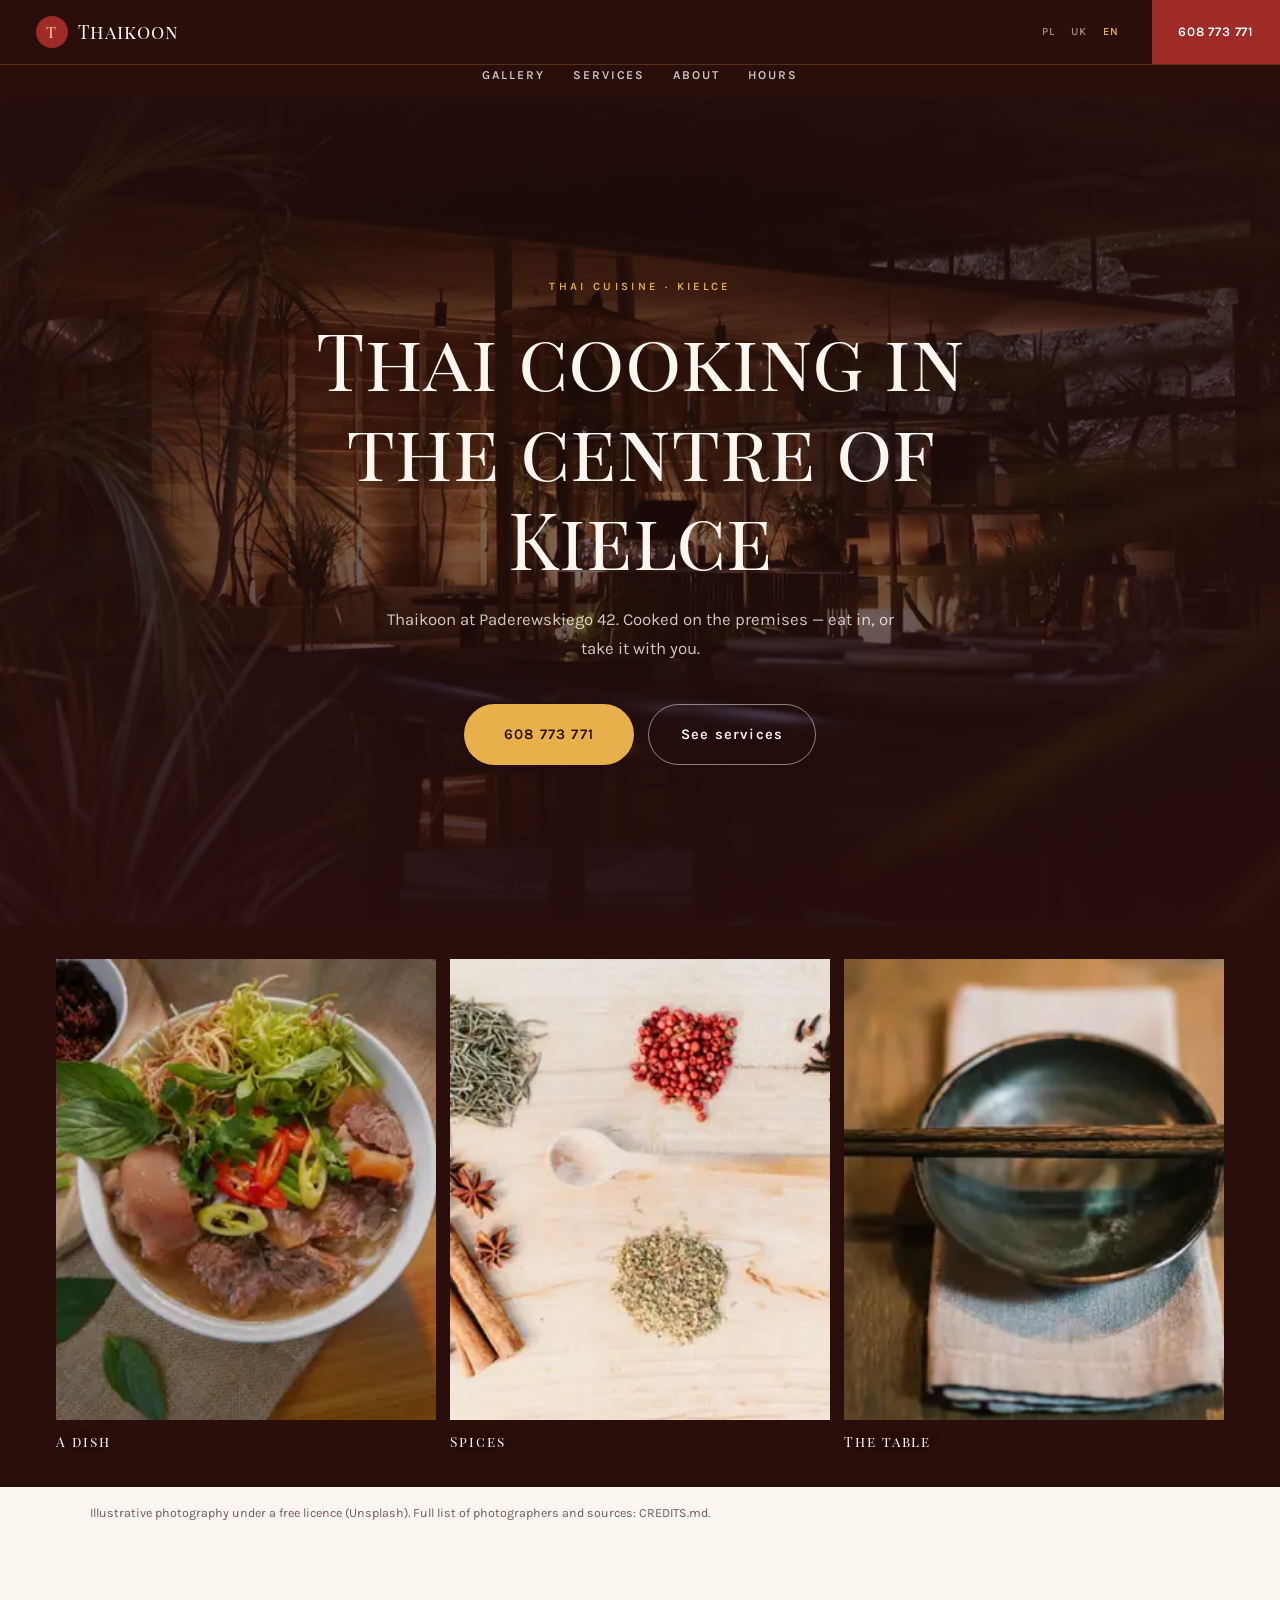
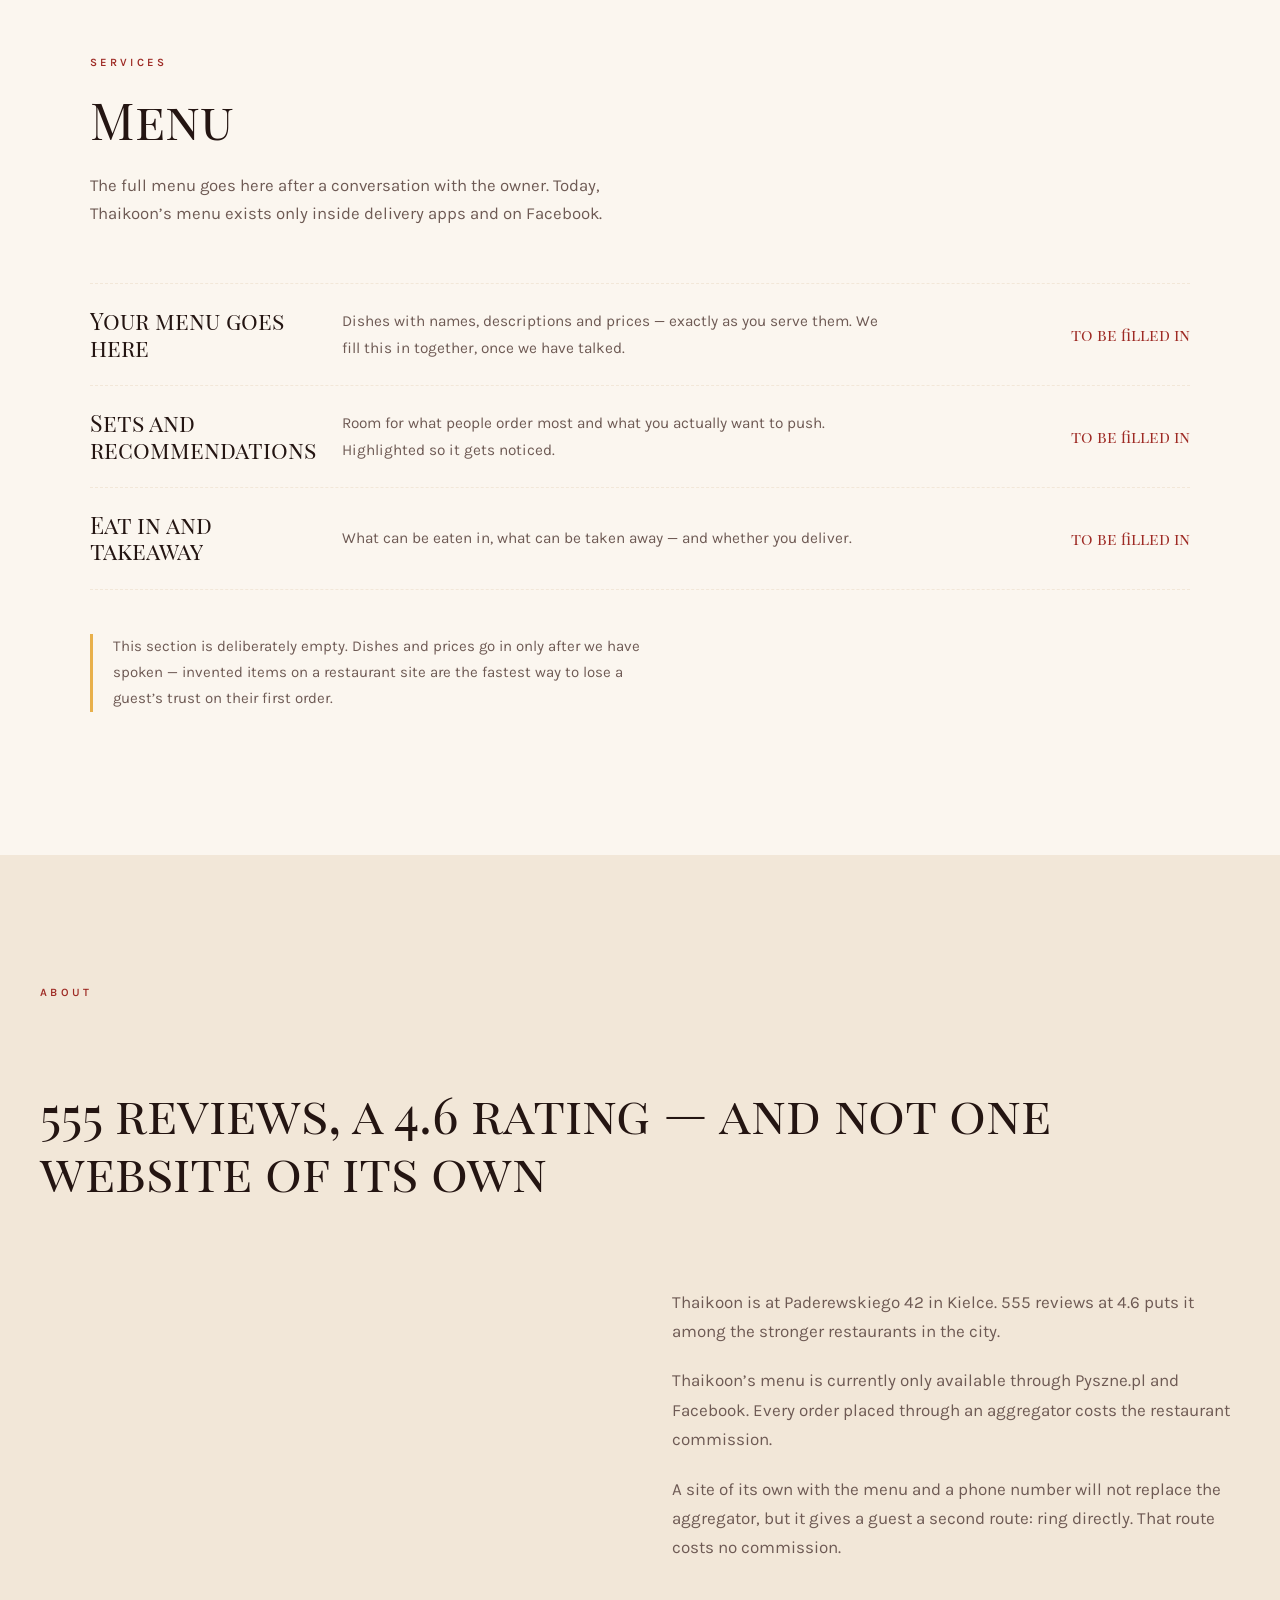
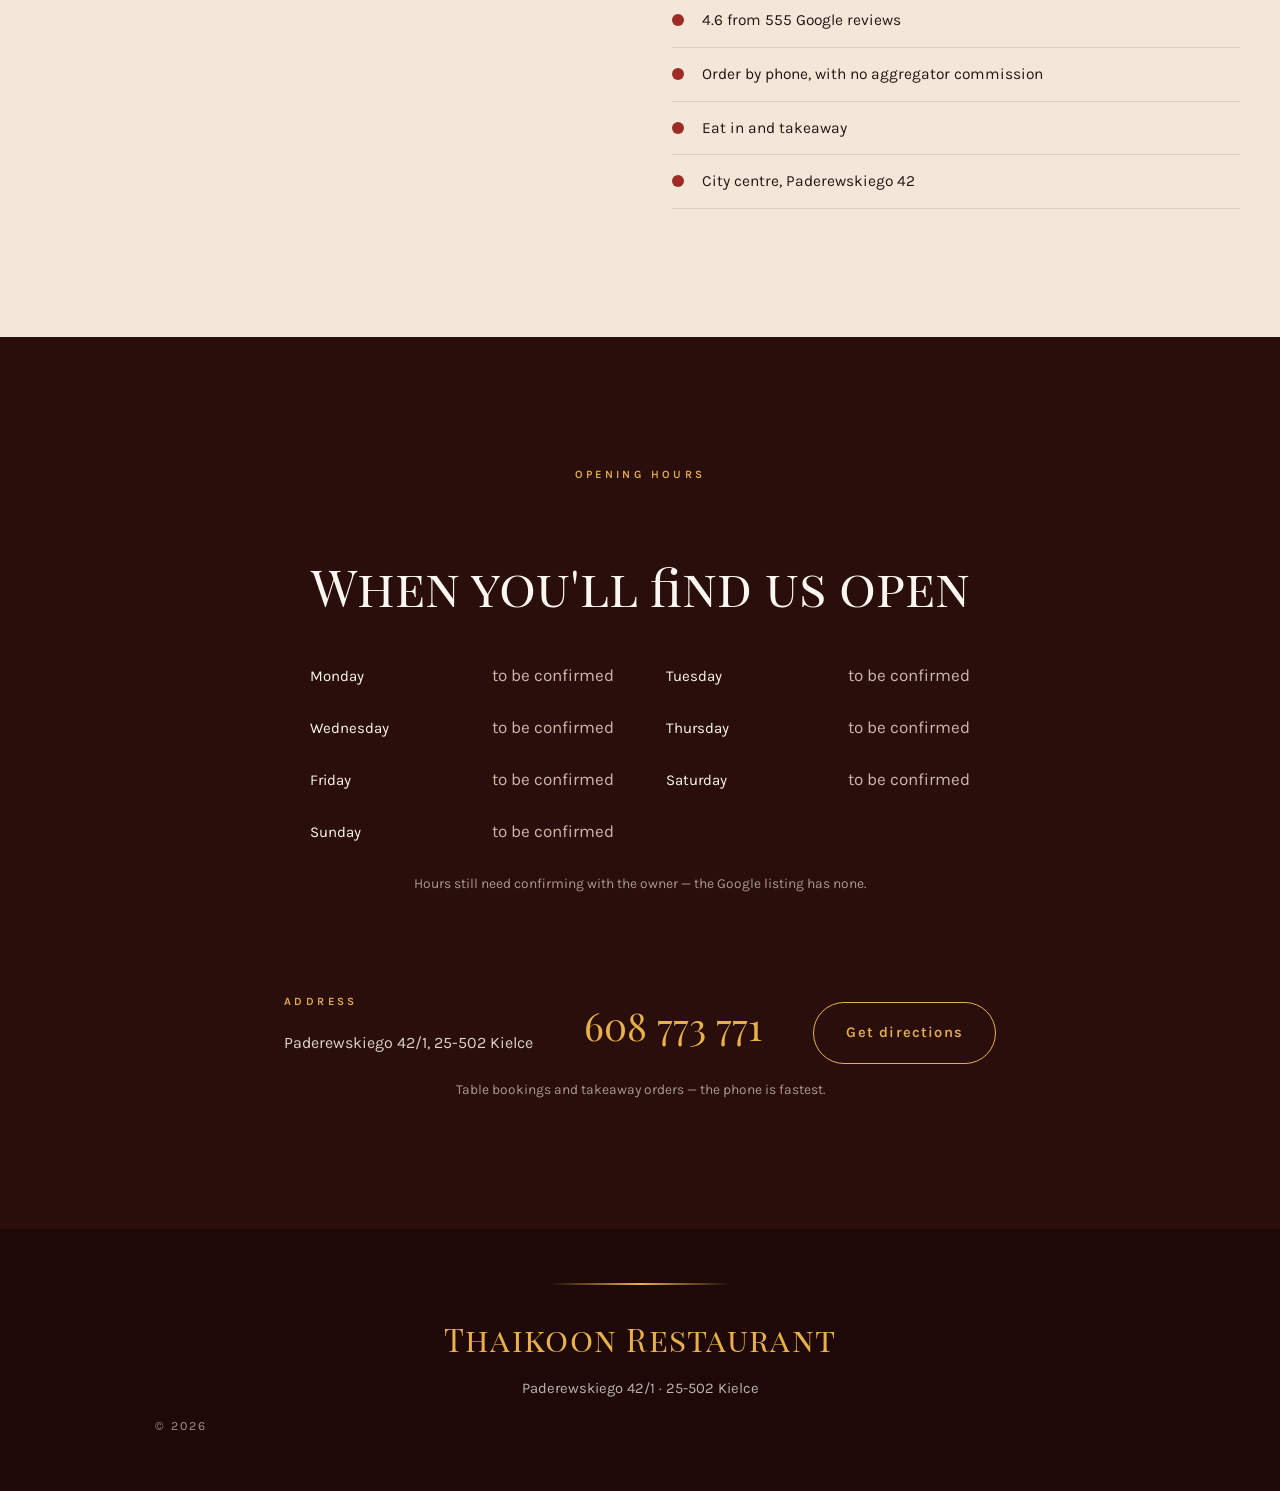
<file: index.html>
<!DOCTYPE html>
<html lang="pl">
<head>
<meta charset="utf-8">
<meta name="viewport" content="width=device-width, initial-scale=1">
<title>Thaikoon Restaurant — kuchnia tajska, Kielce Paderewskiego 42</title>
<meta name="description" content="Restauracja tajska przy Paderewskiego 42 w Kielcach. Na miejscu i na wynos. Ocena 4,6 przy 555 opiniach w Google.">
<meta name="robots" content="noindex, nofollow">
<link rel="canonical" href="https://otabekmamadaliev.github.io/thaikoon-kielce/">
<link rel="alternate" hreflang="pl" href="https://otabekmamadaliev.github.io/thaikoon-kielce/">
<link rel="alternate" hreflang="uk" href="https://otabekmamadaliev.github.io/thaikoon-kielce/uk/">
<link rel="alternate" hreflang="en" href="https://otabekmamadaliev.github.io/thaikoon-kielce/en/">
<link rel="alternate" hreflang="x-default" href="https://otabekmamadaliev.github.io/thaikoon-kielce/">
<meta name="theme-color" content="#2A0E0C">
<meta property="og:type" content="website">
<meta property="og:locale" content="pl_PL">
<meta property="og:site_name" content="Thaikoon Restaurant">
<meta property="og:title" content="Thaikoon Restaurant — kuchnia tajska, Kielce Paderewskiego 42">
<meta property="og:description" content="Restauracja tajska przy Paderewskiego 42 w Kielcach. Na miejscu i na wynos. Ocena 4,6 przy 555 opiniach w Google.">
<meta property="og:url" content="https://otabekmamadaliev.github.io/thaikoon-kielce/">
<meta property="og:image" content="https://otabekmamadaliev.github.io/thaikoon-kielce/assets/img/og.jpg">
<meta name="twitter:card" content="summary_large_image">
<link rel="icon" href="data:image/svg+xml,%3Csvg xmlns='http://www.w3.org/2000/svg' viewBox='0 0 32 32'%3E%3Crect width='32' height='32' rx='16' fill='%232A0E0C'/%3E%3Ctext x='16' y='22' font-family='Georgia,serif' font-size='15' fill='%23E8B04B' text-anchor='middle'%3ET%3C/text%3E%3C/svg%3E">
<link rel="preconnect" href="https://fonts.googleapis.com">
<link rel="preconnect" href="https://fonts.gstatic.com" crossorigin>
<link rel="stylesheet" href="https://fonts.googleapis.com/css2?family=Playfair+Display+SC:wght@400;700&family=Karla:wght@300;400;600&display=swap">
<script>
/* Wykrywanie języka — patrz kielce-web-studio/tmp/gen/lang-auto.mjs. */
(function(){
  try{
    var tu=document.documentElement.lang.slice(0,2), znane={pl:1,uk:1,en:1};
    function idz(l){var p=location.pathname.replace(/index\.html$/,'').replace(/\/(uk|en)\/?$/,'/');
      if(p.slice(-1)!=='/')p+='/';location.replace(l==='pl'?p:p+l+'/');}
    var w=null; try{w=localStorage.getItem('jezyk');}catch(e){}
    if(w&&znane[w]){if(w!==tu)idz(w);return;}
    if(tu!=='pl')return;
    try{if(sessionStorage.getItem('jezyk-auto'))return;sessionStorage.setItem('jezyk-auto','1');}catch(e){}
    var chce='en', lista=navigator.languages||[navigator.language||'en'];
    for(var i=0;i<lista.length;i++){var l=String(lista[i]).slice(0,2).toLowerCase();if(znane[l]){chce=l;break;}}
    if(chce!=='pl')idz(chce);
  }catch(e){}
})();
</script>
<link rel="stylesheet" href="assets/style.css">

<link rel="preload" as="image" href="assets/img/hero-2000.webp"
      imagesrcset="assets/img/hero-640.webp 640w, assets/img/hero-960.webp 960w, assets/img/hero-1280.webp 1280w, assets/img/hero-1600.webp 1600w, assets/img/hero-2000.webp 2000w" imagesizes="100vw" type="image/webp" fetchpriority="high">

</head>
<body>
<a class="skip" href="#tresc">Przejdź do treści</a>

<header class="belka" id="gora">
  <div class="belka-rzad">
    <a class="marka" href="#gora"><span class="marka-t">T</span>Thaikoon</a>
    <div class="jezyk" role="group" aria-label="Wybór języka"><span class="lang is-on" aria-current="true">PL</span><a class="lang" href="uk/" hreflang="uk" title="Українська">UK</a><a class="lang" href="en/" hreflang="en" title="English">EN</a></div>
    <a class="dzwon" href="tel:+48608773771">608 773 771</a>
    <button class="ham" type="button" aria-expanded="false" aria-controls="mm" aria-label="Otwórz menu"><span></span><span></span><span></span></button>
  </div>
  <nav class="menu-nav" aria-label="Menu główne">
    <a href="#stol">Galeria</a>
    <a href="#karta">Usługi</a>
    <a href="#lokal">O nas</a>
    <a href="#godziny">Godziny</a>
  </nav>
</header>
<nav class="mm" id="mm" aria-label="Menu główne">
  <a href="#stol">Galeria</a>
  <a href="#karta">Usługi</a>
  <a href="#lokal">O nas</a>
  <a href="#godziny">Godziny</a>
  <div class="jezyk jezyk--mob" role="group" aria-label="Wybór języka"><span class="lang is-on" aria-current="true">PL</span><a class="lang" href="uk/" hreflang="uk" title="Українська">UK</a><a class="lang" href="en/" hreflang="en" title="English">EN</a></div>
</nav>

<main id="tresc">

  <section class="otwarcie">
    <div class="otwarcie-tlo" aria-hidden="true"><picture><source type="image/webp" srcset="assets/img/hero-640.webp 640w, assets/img/hero-960.webp 960w, assets/img/hero-1280.webp 1280w, assets/img/hero-1600.webp 1600w, assets/img/hero-2000.webp 2000w" sizes="100vw"><img class="img--hero" src="assets/img/hero-2000.jpg" srcset="assets/img/hero-640.jpg 640w, assets/img/hero-960.jpg 960w, assets/img/hero-1280.jpg 1280w, assets/img/hero-1600.jpg 1600w, assets/img/hero-2000.jpg 2000w" sizes="100vw" width="2000" height="1125" alt="Wnętrze restauracji azjatyckiej — ciemne drewno, zieleń i ciepłe światło nad stolikami" decoding="async" loading="eager" fetchpriority="high"></picture><span class="zaslona"></span></div>
    <div class="otwarcie-srodek">
      <p class="nadpis">Kuchnia tajska &middot; Kielce</p>
      <h1>Tajska kuchnia w centrum Kielc</h1>
      <p class="wstep">Thaikoon przy Paderewskiego 42. Gotujemy na miejscu — zjesz u nas albo zabierzesz ze sobą.</p>
      <div class="guziki">
        <a class="zloty" href="tel:+48608773771">608 773 771</a>
        <a class="pusty" href="#karta">Zobacz usługi</a>
      </div>
    </div>
  </section>

  <!-- Jedzenie idzie przed opowiescia: gosc wybiera restauracje oczami. -->

  <section class="stol" id="stol" aria-label="Galeria">
    <div class="stol-tasma">

      <figure><picture><source type="image/webp" srcset="assets/img/detail-1-400.webp 400w, assets/img/detail-1-600.webp 600w, assets/img/detail-1-800.webp 800w" sizes="(min-width: 1160px) 350px, (min-width: 980px) 31vw, (min-width: 640px) calc(50vw - 28px), calc(100vw - 40px)"><img class="img--detail-1" src="assets/img/detail-1-800.jpg" srcset="assets/img/detail-1-400.jpg 400w, assets/img/detail-1-600.jpg 600w, assets/img/detail-1-800.jpg 800w" sizes="(min-width: 1160px) 350px, (min-width: 980px) 31vw, (min-width: 640px) calc(50vw - 28px), calc(100vw - 40px)" width="800" height="600" alt="Miska wietnamskiej zupy z wołowiną, świeżymi ziołami i papryczką chili" decoding="async" loading="lazy"></picture><figcaption><span>Danie</span></figcaption></figure>

      <figure><picture><source type="image/webp" srcset="assets/img/detail-2-400.webp 400w, assets/img/detail-2-600.webp 600w, assets/img/detail-2-800.webp 800w" sizes="(min-width: 1160px) 350px, (min-width: 980px) 31vw, (min-width: 640px) calc(50vw - 28px), calc(100vw - 40px)"><img class="img--detail-2" src="assets/img/detail-2-800.jpg" srcset="assets/img/detail-2-400.jpg 400w, assets/img/detail-2-600.jpg 600w, assets/img/detail-2-800.jpg 800w" sizes="(min-width: 1160px) 350px, (min-width: 980px) 31vw, (min-width: 640px) calc(50vw - 28px), calc(100vw - 40px)" width="800" height="600" alt="Przyprawy rozłożone na jasnym blacie — anyż gwiazdkowaty, cynamon, ziarna pieprzu i kurkuma" decoding="async" loading="lazy"></picture><figcaption><span>Przyprawy</span></figcaption></figure>

      <figure><picture><source type="image/webp" srcset="assets/img/detail-3-400.webp 400w, assets/img/detail-3-600.webp 600w, assets/img/detail-3-800.webp 800w" sizes="(min-width: 1160px) 350px, (min-width: 980px) 31vw, (min-width: 640px) calc(50vw - 28px), calc(100vw - 40px)"><img class="img--detail-3" src="assets/img/detail-3-800.jpg" srcset="assets/img/detail-3-400.jpg 400w, assets/img/detail-3-600.jpg 600w, assets/img/detail-3-800.jpg 800w" sizes="(min-width: 1160px) 350px, (min-width: 980px) 31vw, (min-width: 640px) calc(50vw - 28px), calc(100vw - 40px)" width="800" height="600" alt="Ciemna czarka z drewnianymi pałeczkami na lnianej serwecie" decoding="async" loading="lazy"></picture><figcaption><span>Stół</span></figcaption></figure>

    </div>
  </section>
  <p class="zrodlo">Zdjęcia ilustracyjne na wolnej licencji (Unsplash). Pełna lista autorów i źródeł: CREDITS.md.</p>


  <section class="karta" id="karta">
    <p class="nadpis nadpis--ciemny">Oferta</p>
    <h2>Menu</h2>
    <p class="wstep wstep--ciemny">Pełna karta trafi tutaj po rozmowie z właścicielem. Dziś menu Thaikoon istnieje wyłącznie w aplikacjach dostawczych i na Facebooku.</p>
    <div class="dania">

      <article>
        <h3>Tu wejdzie Twoje menu</h3>
        <p>Dania z nazwami, opisami i cenami — dokładnie tak, jak podajesz je w lokalu. Uzupełniamy je razem, po rozmowie.</p>
        <span class="kropki" aria-hidden="true"></span>
        <span class="cena">do uzupełnienia</span>
      </article>

      <article>
        <h3>Zestawy i polecane</h3>
        <p>Miejsce na to, co zamawiają najczęściej i co sam chcesz wypychać. Wyróżnione, żeby rzucało się w oczy.</p>
        <span class="kropki" aria-hidden="true"></span>
        <span class="cena">do uzupełnienia</span>
      </article>

      <article>
        <h3>Na miejscu i na wynos</h3>
        <p>Informacja, co da się zjeść u Ciebie, a co zabrać — oraz czy i jak dowozisz.</p>
        <span class="kropki" aria-hidden="true"></span>
        <span class="cena">do uzupełnienia</span>
      </article>

    </div>
    <p class="uwaga">Ta sekcja jest celowo pusta. Menu i ceny wpisujemy dopiero po rozmowie — zmyślone dania na stronie restauracji to najszybszy sposób, żeby stracić zaufanie gościa przy pierwszym zamówieniu.</p>
  </section>

  <section class="lokal" id="lokal">
    <p class="nadpis nadpis--ciemny">O nas</p>
    <h2>555 opinii, ocena 4,6 — i ani jednej własnej strony</h2>
    <figure class="lokal-foto"><picture><source type="image/webp" srcset="assets/img/about-480.webp 480w, assets/img/about-720.webp 720w, assets/img/about-960.webp 960w, assets/img/about-1200.webp 1200w" sizes="(min-width: 1160px) 508px, (min-width: 900px) 45vw, calc(100vw - 40px)"><img class="img--about" src="assets/img/about-1200.jpg" srcset="assets/img/about-480.jpg 480w, assets/img/about-720.jpg 720w, assets/img/about-960.jpg 960w, assets/img/about-1200.jpg 1200w" sizes="(min-width: 1160px) 508px, (min-width: 900px) 45vw, calc(100vw - 40px)" width="1200" height="900" alt="Wok z podsmażanymi warzywami na palniku, obok kuchenne szczypce" decoding="async" loading="lazy"></picture></figure>
    <div class="lokal-tekst">
      <p>Thaikoon działa przy ulicy Paderewskiego 42 w Kielcach. 555 opinii przy ocenie 4,6 to jedna z mocniejszych pozycji wśród kieleckich restauracji.</p><p>Menu Thaikoon jest dziś dostępne tylko w Pyszne.pl i na Facebooku. Za każde zamówienie złożone przez agregator restauracja płaci prowizję.</p><p>Własna strona z kartą dań i numerem telefonu nie zastąpi agregatora, ale daje gościowi drugą drogę: zadzwonić bezpośrednio. Ta droga nie kosztuje prowizji.</p>
      <ul class="atuty"><li>4,6 przy 555 opiniach w Google</li><li>Zamówienie telefoniczne, bez prowizji agregatora</li><li>Na miejscu i na wynos</li><li>Ścisłe centrum, Paderewskiego 42</li></ul>
    </div>
  </section>

  <!-- Restauracji nie pyta się o godziny w czwartek — pyta się „czy zdążę",
       o 21:40, w drodze. Więc na wierzchu jest żywy stan lokalu, a tydzień
       leży pod nim, dla tych, którzy planują. Adres idzie w jednej linii
       pod spodem: przy Paderewskiego nikt nie potrzebuje kafelków Google. -->
  <section class="godziny" id="godziny">
    <p class="nadpis nadpis--srodek">Godziny otwarcia</p>

    <div class="stan" id="stan" hidden>
      <span class="stan-kropka" aria-hidden="true"></span>
      <span class="stan-tekst"></span>
    </div>

    <h2 class="godziny-tytul">Kiedy nas zastaniesz</h2>
    <div class="siatka-tygodnia"><div class="dzien-wiersz" data-dzien="0"><span class="dzien-nazwa">Poniedziałek</span><span class="dzien-czas">do potwierdzenia</span></div><div class="dzien-wiersz" data-dzien="1"><span class="dzien-nazwa">Wtorek</span><span class="dzien-czas">do potwierdzenia</span></div><div class="dzien-wiersz" data-dzien="2"><span class="dzien-nazwa">Środa</span><span class="dzien-czas">do potwierdzenia</span></div><div class="dzien-wiersz" data-dzien="3"><span class="dzien-nazwa">Czwartek</span><span class="dzien-czas">do potwierdzenia</span></div><div class="dzien-wiersz" data-dzien="4"><span class="dzien-nazwa">Piątek</span><span class="dzien-czas">do potwierdzenia</span></div><div class="dzien-wiersz" data-dzien="5"><span class="dzien-nazwa">Sobota</span><span class="dzien-czas">do potwierdzenia</span></div><div class="dzien-wiersz" data-dzien="6"><span class="dzien-nazwa">Niedziela</span><span class="dzien-czas">do potwierdzenia</span></div></div>
    <p class="cicho cicho--srodek">Godziny do potwierdzenia z właścicielem — w wizytówce Google ich nie ma.</p>

    <div class="pasek-adresu">
      <div>
        <p class="nadpis">Adres</p>
        <p class="ulica">Paderewskiego 42/1, 25-502 Kielce</p>
      </div>
      <a class="wielki" href="tel:+48608773771">608 773 771</a>
      <a class="pusty pusty--ciemny" href="https://www.google.com/maps/place/?q=place_id:ChIJyeJZNbAnGEcR9hhIOvxfqY4" target="_blank" rel="noopener">Wyznacz trasę</a>
    </div>
    <p class="cicho cicho--srodek">Rezerwacja stolika i zamówienia na wynos — najszybciej telefonicznie.</p>

    <script type="application/json" data-zakresy>[null,null,null,null,null,null,null]</script>
  </section>

</main>

<!-- Zlota kreska u gory zamyka strone tak, jak zamyka sie karte dan.
     Nazwa lokalu duzo wieksza niz reszta — to ma zostac w glowie. -->
<footer class="stopka">
  <span class="stopka-kreska" aria-hidden="true"></span>
  <p class="stopka-marka">Thaikoon Restaurant</p>
  <p class="stopka-adres">Paderewskiego 42/1 &middot; 25-502 Kielce
     <span class="cicho">&copy; 2026</span></p>
</footer>

<script id="i18n" type="application/json">{"sending":"Wysyłanie…","fillAll":"Uzupełnij wszystkie pola formularza.","openingMail":"Otwieramy Twój program pocztowy…","notConnected":"Formularz nie jest jeszcze podłączony. Prosimy o kontakt telefoniczny.","sent":"Dziękujemy! Wiadomość została wysłana — odezwiemy się wkrótce.","failed":"Nie udało się wysłać wiadomości. Prosimy o kontakt telefoniczny.","mailName":"Imię i nazwisko","mailContact":"Kontakt","backToTop":"Wróć na górę","closeGallery":"Zamknij podgląd","prevImage":"Poprzednie zdjęcie","nextImage":"Następne zdjęcie","closeMenu":"Zamknij menu","stanOpen":"Otwarte — do","stanClosed":"Zamknięte","stanOpensAt":"Zamknięte — otwieramy o","stanOpensTomorrow":"Zamknięte — otwieramy jutro o"}</script>
<script src="assets/app.js" defer></script>
<script type="application/ld+json">{
  "@context": "https://schema.org",
  "@type": "Restaurant",
  "name": "Thaikoon Restaurant",
  "image": "https://otabekmamadaliev.github.io/thaikoon-kielce/assets/img/og.jpg",
  "url": "https://otabekmamadaliev.github.io/thaikoon-kielce/",
  "telephone": "+48608773771",
  "priceRange": "$$",
  "address": {
    "@type": "PostalAddress",
    "streetAddress": "Paderewskiego 42/1",
    "addressLocality": "Kielce",
    "postalCode": "25-502",
    "addressRegion": "świętokrzyskie",
    "addressCountry": "PL"
  },
  "geo": {
    "@type": "GeoCoordinates",
    "latitude": 50.874125,
    "longitude": 20.62546
  },
  "hasMap": "https://www.google.com/maps/place/?q=place_id:ChIJyeJZNbAnGEcR9hhIOvxfqY4",
  "areaServed": {
    "@type": "City",
    "name": "Kielce"
  },
  "sameAs": []
}</script>
</body>
</html>
</file>
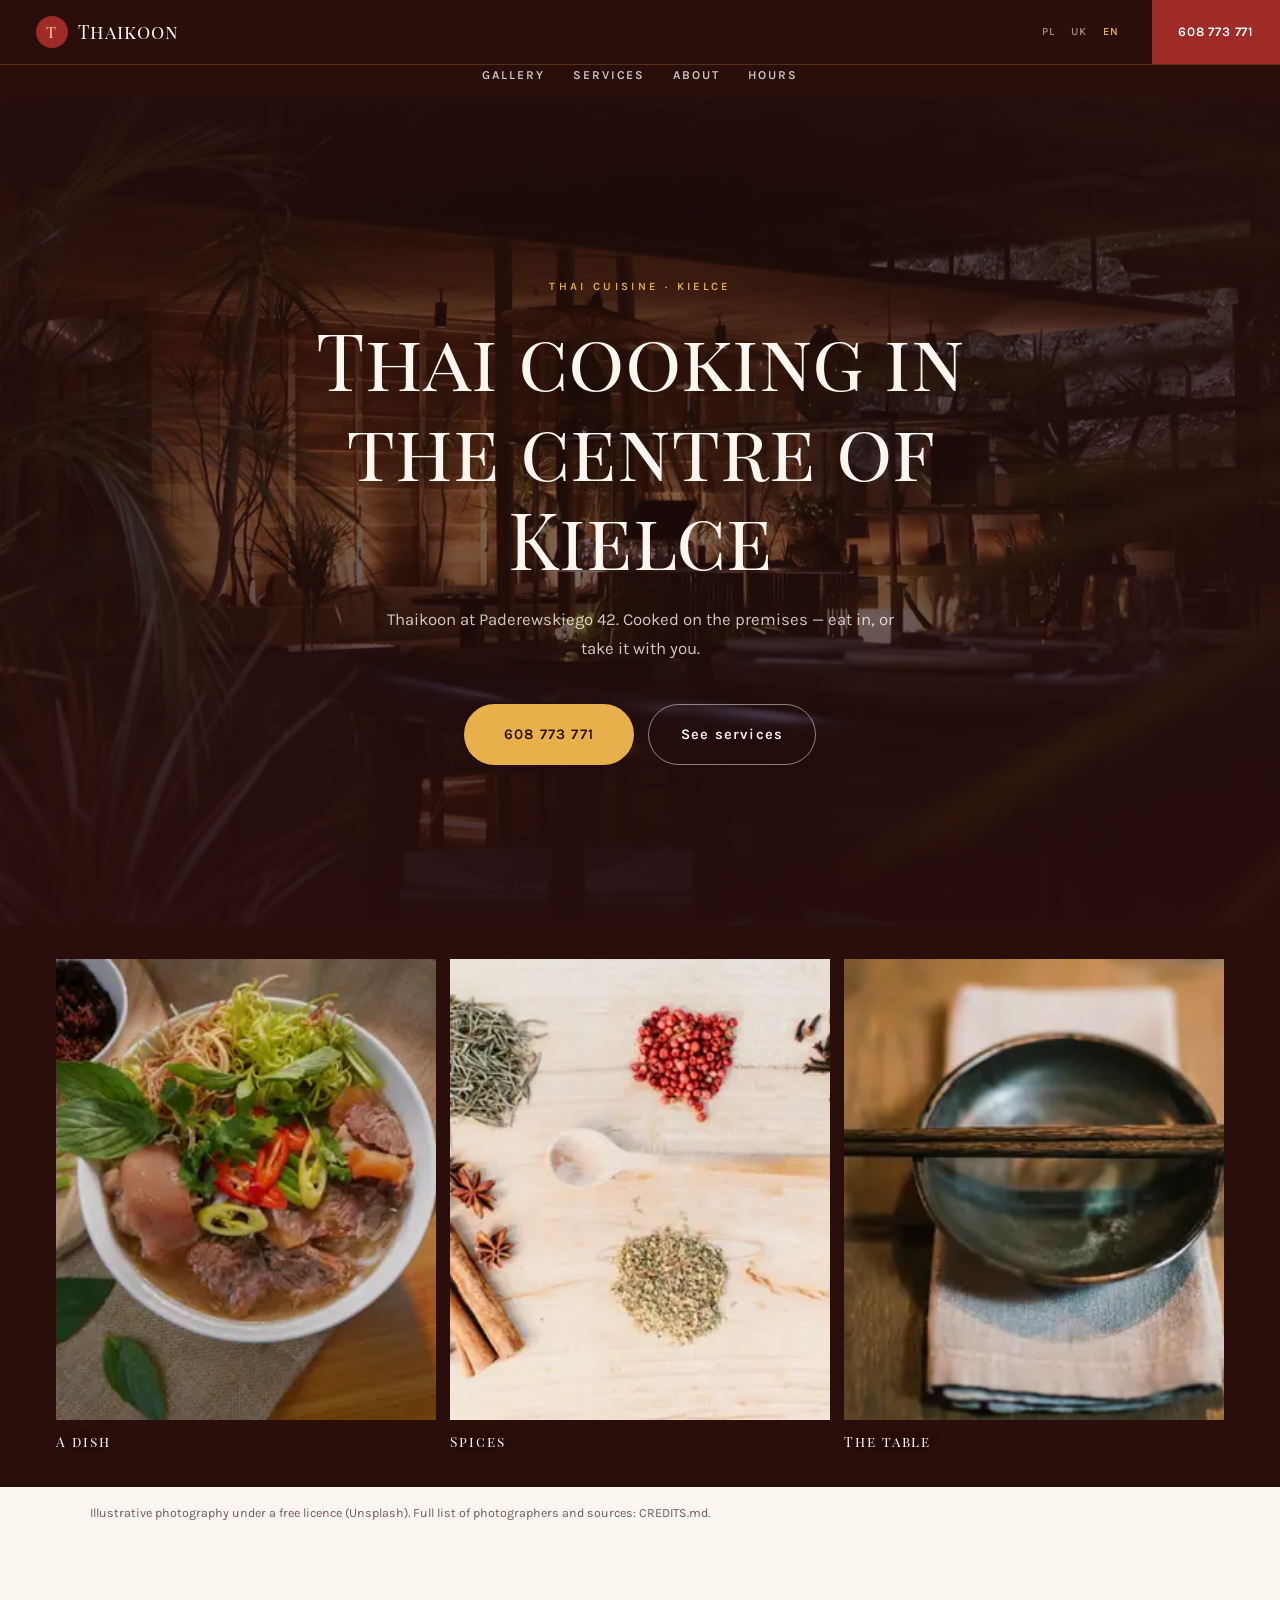
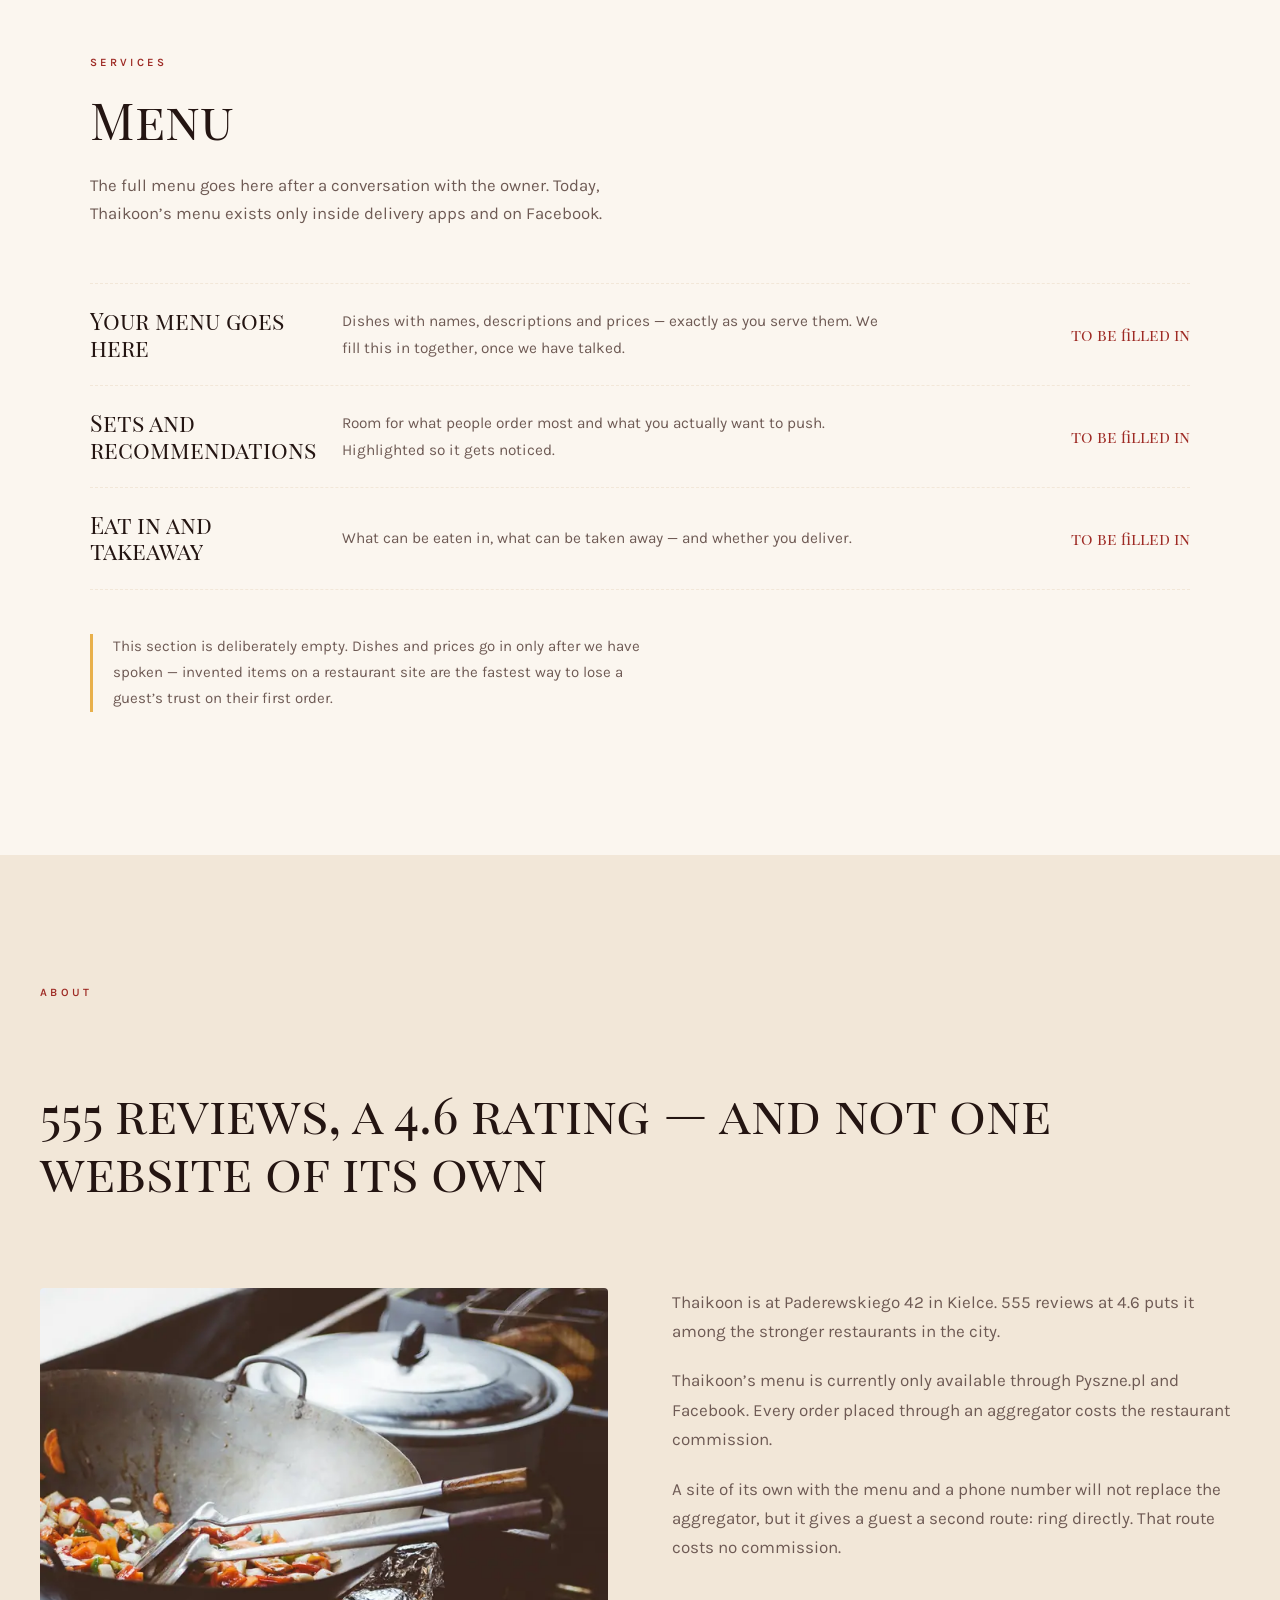
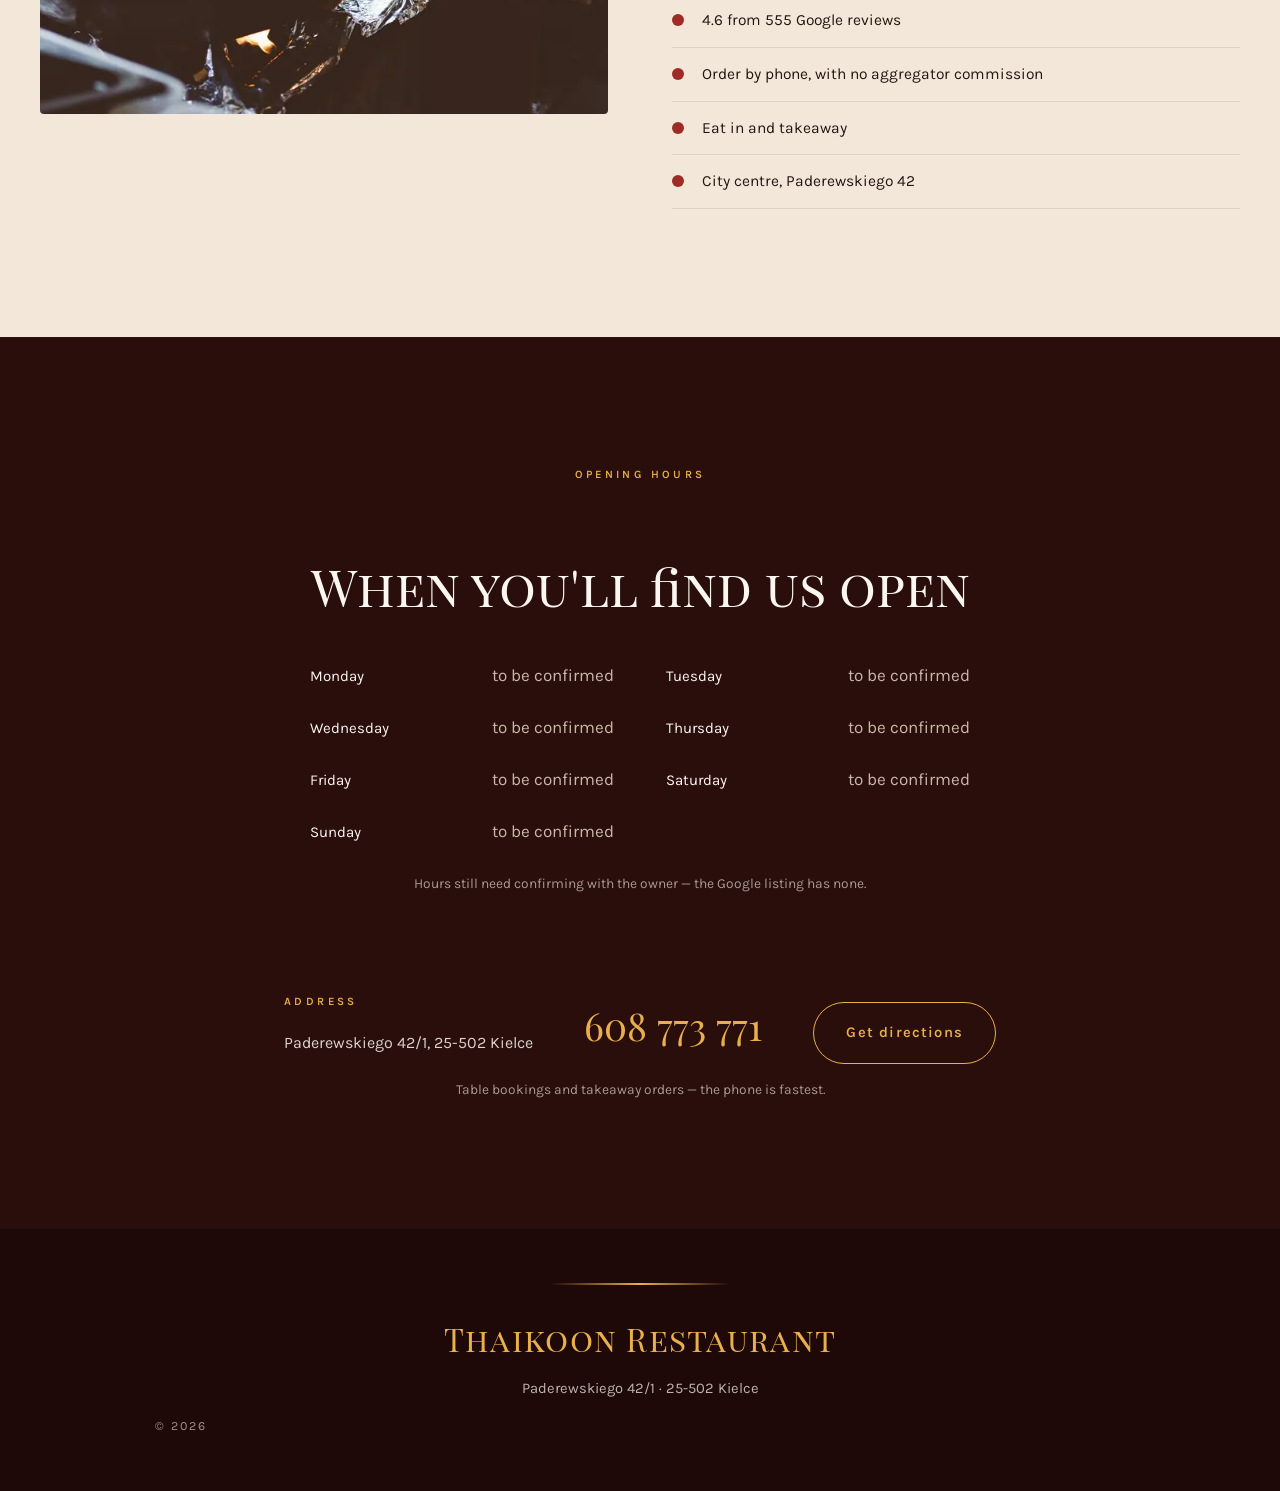
<file: en/index.html>
<!DOCTYPE html>
<html lang="en">
<head>
<meta charset="utf-8">
<meta name="viewport" content="width=device-width, initial-scale=1">
<title>Thaikoon Restaurant — Thai cuisine, Kielce, Paderewskiego 42</title>
<meta name="description" content="Thai restaurant at Paderewskiego 42 in Kielce. Eat in and takeaway. Rated 4.6 from 555 Google reviews.">
<meta name="robots" content="noindex, nofollow">
<link rel="canonical" href="https://otabekmamadaliev.github.io/thaikoon-kielce/en/">
<link rel="alternate" hreflang="pl" href="https://otabekmamadaliev.github.io/thaikoon-kielce/">
<link rel="alternate" hreflang="uk" href="https://otabekmamadaliev.github.io/thaikoon-kielce/uk/">
<link rel="alternate" hreflang="en" href="https://otabekmamadaliev.github.io/thaikoon-kielce/en/">
<link rel="alternate" hreflang="x-default" href="https://otabekmamadaliev.github.io/thaikoon-kielce/">
<meta name="theme-color" content="#2A0E0C">
<meta property="og:type" content="website">
<meta property="og:locale" content="en_GB">
<meta property="og:site_name" content="Thaikoon Restaurant">
<meta property="og:title" content="Thaikoon Restaurant — Thai cuisine, Kielce, Paderewskiego 42">
<meta property="og:description" content="Thai restaurant at Paderewskiego 42 in Kielce. Eat in and takeaway. Rated 4.6 from 555 Google reviews.">
<meta property="og:url" content="https://otabekmamadaliev.github.io/thaikoon-kielce/en/">
<meta property="og:image" content="https://otabekmamadaliev.github.io/thaikoon-kielce/assets/img/og.jpg">
<meta name="twitter:card" content="summary_large_image">
<link rel="icon" href="data:image/svg+xml,%3Csvg xmlns='http://www.w3.org/2000/svg' viewBox='0 0 32 32'%3E%3Crect width='32' height='32' rx='16' fill='%232A0E0C'/%3E%3Ctext x='16' y='22' font-family='Georgia,serif' font-size='15' fill='%23E8B04B' text-anchor='middle'%3ET%3C/text%3E%3C/svg%3E">
<link rel="preconnect" href="https://fonts.googleapis.com">
<link rel="preconnect" href="https://fonts.gstatic.com" crossorigin>
<link rel="stylesheet" href="https://fonts.googleapis.com/css2?family=Playfair+Display+SC:wght@400;700&family=Karla:wght@300;400;600&display=swap">
<script>
/* Wykrywanie języka — patrz kielce-web-studio/tmp/gen/lang-auto.mjs. */
(function(){
  try{
    var tu=document.documentElement.lang.slice(0,2), znane={pl:1,uk:1,en:1};
    function idz(l){var p=location.pathname.replace(/index\.html$/,'').replace(/\/(uk|en)\/?$/,'/');
      if(p.slice(-1)!=='/')p+='/';location.replace(l==='pl'?p:p+l+'/');}
    var w=null; try{w=localStorage.getItem('jezyk');}catch(e){}
    if(w&&znane[w]){if(w!==tu)idz(w);return;}
    if(tu!=='pl')return;
    try{if(sessionStorage.getItem('jezyk-auto'))return;sessionStorage.setItem('jezyk-auto','1');}catch(e){}
    var chce='en', lista=navigator.languages||[navigator.language||'en'];
    for(var i=0;i<lista.length;i++){var l=String(lista[i]).slice(0,2).toLowerCase();if(znane[l]){chce=l;break;}}
    if(chce!=='pl')idz(chce);
  }catch(e){}
})();
</script>
<link rel="stylesheet" href="../assets/style.css">

<link rel="preload" as="image" href="../assets/img/hero-2000.webp"
      imagesrcset="../assets/img/hero-640.webp 640w, ../assets/img/hero-960.webp 960w, ../assets/img/hero-1280.webp 1280w, ../assets/img/hero-1600.webp 1600w, ../assets/img/hero-2000.webp 2000w" imagesizes="100vw" type="image/webp" fetchpriority="high">

</head>
<body>
<a class="skip" href="#tresc">Skip to content</a>

<header class="belka" id="gora">
  <div class="belka-rzad">
    <a class="marka" href="#gora"><span class="marka-t">T</span>Thaikoon</a>
    <div class="jezyk" role="group" aria-label="Language"><a class="lang" href=".././" hreflang="pl" title="Polski">PL</a><a class="lang" href="../uk/" hreflang="uk" title="Українська">UK</a><span class="lang is-on" aria-current="true">EN</span></div>
    <a class="dzwon" href="tel:+48608773771">608 773 771</a>
    <button class="ham" type="button" aria-expanded="false" aria-controls="mm" aria-label="Open menu"><span></span><span></span><span></span></button>
  </div>
  <nav class="menu-nav" aria-label="Main menu">
    <a href="#stol">Gallery</a>
    <a href="#karta">Services</a>
    <a href="#lokal">About</a>
    <a href="#godziny">Hours</a>
  </nav>
</header>
<nav class="mm" id="mm" aria-label="Main menu">
  <a href="#stol">Gallery</a>
  <a href="#karta">Services</a>
  <a href="#lokal">About</a>
  <a href="#godziny">Hours</a>
  <div class="jezyk jezyk--mob" role="group" aria-label="Language"><a class="lang" href=".././" hreflang="pl" title="Polski">PL</a><a class="lang" href="../uk/" hreflang="uk" title="Українська">UK</a><span class="lang is-on" aria-current="true">EN</span></div>
</nav>

<main id="tresc">

  <section class="otwarcie">
    <div class="otwarcie-tlo" aria-hidden="true"><picture><source type="image/webp" srcset="../assets/img/hero-640.webp 640w, ../assets/img/hero-960.webp 960w, ../assets/img/hero-1280.webp 1280w, ../assets/img/hero-1600.webp 1600w, ../assets/img/hero-2000.webp 2000w" sizes="100vw"><img class="img--hero" src="../assets/img/hero-2000.jpg" srcset="../assets/img/hero-640.jpg 640w, ../assets/img/hero-960.jpg 960w, ../assets/img/hero-1280.jpg 1280w, ../assets/img/hero-1600.jpg 1600w, ../assets/img/hero-2000.jpg 2000w" sizes="100vw" width="2000" height="1125" alt="Wnętrze restauracji azjatyckiej — ciemne drewno, zieleń i ciepłe światło nad stolikami" decoding="async" loading="eager" fetchpriority="high"></picture><span class="zaslona"></span></div>
    <div class="otwarcie-srodek">
      <p class="nadpis">Thai cuisine &middot; Kielce</p>
      <h1>Thai cooking in the centre of Kielce</h1>
      <p class="wstep">Thaikoon at Paderewskiego 42. Cooked on the premises — eat in, or take it with you.</p>
      <div class="guziki">
        <a class="zloty" href="tel:+48608773771">608 773 771</a>
        <a class="pusty" href="#karta">See services</a>
      </div>
    </div>
  </section>

  <!-- Jedzenie idzie przed opowiescia: gosc wybiera restauracje oczami. -->

  <section class="stol" id="stol" aria-label="Gallery">
    <div class="stol-tasma">

      <figure><picture><source type="image/webp" srcset="../assets/img/detail-1-400.webp 400w, ../assets/img/detail-1-600.webp 600w, ../assets/img/detail-1-800.webp 800w" sizes="(min-width: 1160px) 350px, (min-width: 980px) 31vw, (min-width: 640px) calc(50vw - 28px), calc(100vw - 40px)"><img class="img--detail-1" src="../assets/img/detail-1-800.jpg" srcset="../assets/img/detail-1-400.jpg 400w, ../assets/img/detail-1-600.jpg 600w, ../assets/img/detail-1-800.jpg 800w" sizes="(min-width: 1160px) 350px, (min-width: 980px) 31vw, (min-width: 640px) calc(50vw - 28px), calc(100vw - 40px)" width="800" height="600" alt="Miska wietnamskiej zupy z wołowiną, świeżymi ziołami i papryczką chili" decoding="async" loading="lazy"></picture><figcaption><span>A dish</span></figcaption></figure>

      <figure><picture><source type="image/webp" srcset="../assets/img/detail-2-400.webp 400w, ../assets/img/detail-2-600.webp 600w, ../assets/img/detail-2-800.webp 800w" sizes="(min-width: 1160px) 350px, (min-width: 980px) 31vw, (min-width: 640px) calc(50vw - 28px), calc(100vw - 40px)"><img class="img--detail-2" src="../assets/img/detail-2-800.jpg" srcset="../assets/img/detail-2-400.jpg 400w, ../assets/img/detail-2-600.jpg 600w, ../assets/img/detail-2-800.jpg 800w" sizes="(min-width: 1160px) 350px, (min-width: 980px) 31vw, (min-width: 640px) calc(50vw - 28px), calc(100vw - 40px)" width="800" height="600" alt="Przyprawy rozłożone na jasnym blacie — anyż gwiazdkowaty, cynamon, ziarna pieprzu i kurkuma" decoding="async" loading="lazy"></picture><figcaption><span>Spices</span></figcaption></figure>

      <figure><picture><source type="image/webp" srcset="../assets/img/detail-3-400.webp 400w, ../assets/img/detail-3-600.webp 600w, ../assets/img/detail-3-800.webp 800w" sizes="(min-width: 1160px) 350px, (min-width: 980px) 31vw, (min-width: 640px) calc(50vw - 28px), calc(100vw - 40px)"><img class="img--detail-3" src="../assets/img/detail-3-800.jpg" srcset="../assets/img/detail-3-400.jpg 400w, ../assets/img/detail-3-600.jpg 600w, ../assets/img/detail-3-800.jpg 800w" sizes="(min-width: 1160px) 350px, (min-width: 980px) 31vw, (min-width: 640px) calc(50vw - 28px), calc(100vw - 40px)" width="800" height="600" alt="Ciemna czarka z drewnianymi pałeczkami na lnianej serwecie" decoding="async" loading="lazy"></picture><figcaption><span>The table</span></figcaption></figure>

    </div>
  </section>
  <p class="zrodlo">Illustrative photography under a free licence (Unsplash). Full list of photographers and sources: CREDITS.md.</p>


  <section class="karta" id="karta">
    <p class="nadpis nadpis--ciemny">Services</p>
    <h2>Menu</h2>
    <p class="wstep wstep--ciemny">The full menu goes here after a conversation with the owner. Today, Thaikoon’s menu exists only inside delivery apps and on Facebook.</p>
    <div class="dania">

      <article>
        <h3>Your menu goes here</h3>
        <p>Dishes with names, descriptions and prices — exactly as you serve them. We fill this in together, once we have talked.</p>
        <span class="kropki" aria-hidden="true"></span>
        <span class="cena">to be filled in</span>
      </article>

      <article>
        <h3>Sets and recommendations</h3>
        <p>Room for what people order most and what you actually want to push. Highlighted so it gets noticed.</p>
        <span class="kropki" aria-hidden="true"></span>
        <span class="cena">to be filled in</span>
      </article>

      <article>
        <h3>Eat in and takeaway</h3>
        <p>What can be eaten in, what can be taken away — and whether you deliver.</p>
        <span class="kropki" aria-hidden="true"></span>
        <span class="cena">to be filled in</span>
      </article>

    </div>
    <p class="uwaga">This section is deliberately empty. Dishes and prices go in only after we have spoken — invented items on a restaurant site are the fastest way to lose a guest’s trust on their first order.</p>
  </section>

  <section class="lokal" id="lokal">
    <p class="nadpis nadpis--ciemny">About</p>
    <h2>555 reviews, a 4.6 rating — and not one website of its own</h2>
    <figure class="lokal-foto"><picture><source type="image/webp" srcset="../assets/img/about-480.webp 480w, ../assets/img/about-720.webp 720w, ../assets/img/about-960.webp 960w, ../assets/img/about-1200.webp 1200w" sizes="(min-width: 1160px) 508px, (min-width: 900px) 45vw, calc(100vw - 40px)"><img class="img--about" src="../assets/img/about-1200.jpg" srcset="../assets/img/about-480.jpg 480w, ../assets/img/about-720.jpg 720w, ../assets/img/about-960.jpg 960w, ../assets/img/about-1200.jpg 1200w" sizes="(min-width: 1160px) 508px, (min-width: 900px) 45vw, calc(100vw - 40px)" width="1200" height="900" alt="Wok z podsmażanymi warzywami na palniku, obok kuchenne szczypce" decoding="async" loading="lazy"></picture></figure>
    <div class="lokal-tekst">
      <p>Thaikoon is at Paderewskiego 42 in Kielce. 555 reviews at 4.6 puts it among the stronger restaurants in the city.</p><p>Thaikoon’s menu is currently only available through Pyszne.pl and Facebook. Every order placed through an aggregator costs the restaurant commission.</p><p>A site of its own with the menu and a phone number will not replace the aggregator, but it gives a guest a second route: ring directly. That route costs no commission.</p>
      <ul class="atuty"><li>4.6 from 555 Google reviews</li><li>Order by phone, with no aggregator commission</li><li>Eat in and takeaway</li><li>City centre, Paderewskiego 42</li></ul>
    </div>
  </section>

  <!-- Restauracji nie pyta się o godziny w czwartek — pyta się „czy zdążę",
       o 21:40, w drodze. Więc na wierzchu jest żywy stan lokalu, a tydzień
       leży pod nim, dla tych, którzy planują. Adres idzie w jednej linii
       pod spodem: przy Paderewskiego nikt nie potrzebuje kafelków Google. -->
  <section class="godziny" id="godziny">
    <p class="nadpis nadpis--srodek">Opening hours</p>

    <div class="stan" id="stan" hidden>
      <span class="stan-kropka" aria-hidden="true"></span>
      <span class="stan-tekst"></span>
    </div>

    <h2 class="godziny-tytul">When you&#39;ll find us open</h2>
    <div class="siatka-tygodnia"><div class="dzien-wiersz" data-dzien="0"><span class="dzien-nazwa">Monday</span><span class="dzien-czas">to be confirmed</span></div><div class="dzien-wiersz" data-dzien="1"><span class="dzien-nazwa">Tuesday</span><span class="dzien-czas">to be confirmed</span></div><div class="dzien-wiersz" data-dzien="2"><span class="dzien-nazwa">Wednesday</span><span class="dzien-czas">to be confirmed</span></div><div class="dzien-wiersz" data-dzien="3"><span class="dzien-nazwa">Thursday</span><span class="dzien-czas">to be confirmed</span></div><div class="dzien-wiersz" data-dzien="4"><span class="dzien-nazwa">Friday</span><span class="dzien-czas">to be confirmed</span></div><div class="dzien-wiersz" data-dzien="5"><span class="dzien-nazwa">Saturday</span><span class="dzien-czas">to be confirmed</span></div><div class="dzien-wiersz" data-dzien="6"><span class="dzien-nazwa">Sunday</span><span class="dzien-czas">to be confirmed</span></div></div>
    <p class="cicho cicho--srodek">Hours still need confirming with the owner — the Google listing has none.</p>

    <div class="pasek-adresu">
      <div>
        <p class="nadpis">Address</p>
        <p class="ulica">Paderewskiego 42/1, 25-502 Kielce</p>
      </div>
      <a class="wielki" href="tel:+48608773771">608 773 771</a>
      <a class="pusty pusty--ciemny" href="https://www.google.com/maps/place/?q=place_id:ChIJyeJZNbAnGEcR9hhIOvxfqY4" target="_blank" rel="noopener">Get directions</a>
    </div>
    <p class="cicho cicho--srodek">Table bookings and takeaway orders — the phone is fastest.</p>

    <script type="application/json" data-zakresy>[null,null,null,null,null,null,null]</script>
  </section>

</main>

<!-- Zlota kreska u gory zamyka strone tak, jak zamyka sie karte dan.
     Nazwa lokalu duzo wieksza niz reszta — to ma zostac w glowie. -->
<footer class="stopka">
  <span class="stopka-kreska" aria-hidden="true"></span>
  <p class="stopka-marka">Thaikoon Restaurant</p>
  <p class="stopka-adres">Paderewskiego 42/1 &middot; 25-502 Kielce
     <span class="cicho">&copy; 2026</span></p>
</footer>

<script id="i18n" type="application/json">{"sending":"Sending…","fillAll":"Please fill in every field.","openingMail":"Opening your mail app…","notConnected":"The form is not connected yet. Please call us instead.","sent":"Thank you! Your message has been sent — we'll be in touch shortly.","failed":"The message could not be sent. Please call us instead.","mailName":"Full name","mailContact":"Contact","backToTop":"Back to top","closeGallery":"Close preview","prevImage":"Previous photo","nextImage":"Next photo","closeMenu":"Close menu","stanOpen":"Open — until","stanClosed":"Closed","stanOpensAt":"Closed — opens at","stanOpensTomorrow":"Closed — opens tomorrow at"}</script>
<script src="../assets/app.js" defer></script>
<script type="application/ld+json">{
  "@context": "https://schema.org",
  "@type": "Restaurant",
  "name": "Thaikoon Restaurant",
  "image": "https://otabekmamadaliev.github.io/thaikoon-kielce/assets/img/og.jpg",
  "url": "https://otabekmamadaliev.github.io/thaikoon-kielce/",
  "telephone": "+48608773771",
  "priceRange": "$$",
  "address": {
    "@type": "PostalAddress",
    "streetAddress": "Paderewskiego 42/1",
    "addressLocality": "Kielce",
    "postalCode": "25-502",
    "addressRegion": "świętokrzyskie",
    "addressCountry": "PL"
  },
  "geo": {
    "@type": "GeoCoordinates",
    "latitude": 50.874125,
    "longitude": 20.62546
  },
  "hasMap": "https://www.google.com/maps/place/?q=place_id:ChIJyeJZNbAnGEcR9hhIOvxfqY4",
  "areaServed": {
    "@type": "City",
    "name": "Kielce"
  },
  "sameAs": []
}</script>
</body>
</html>
</file>
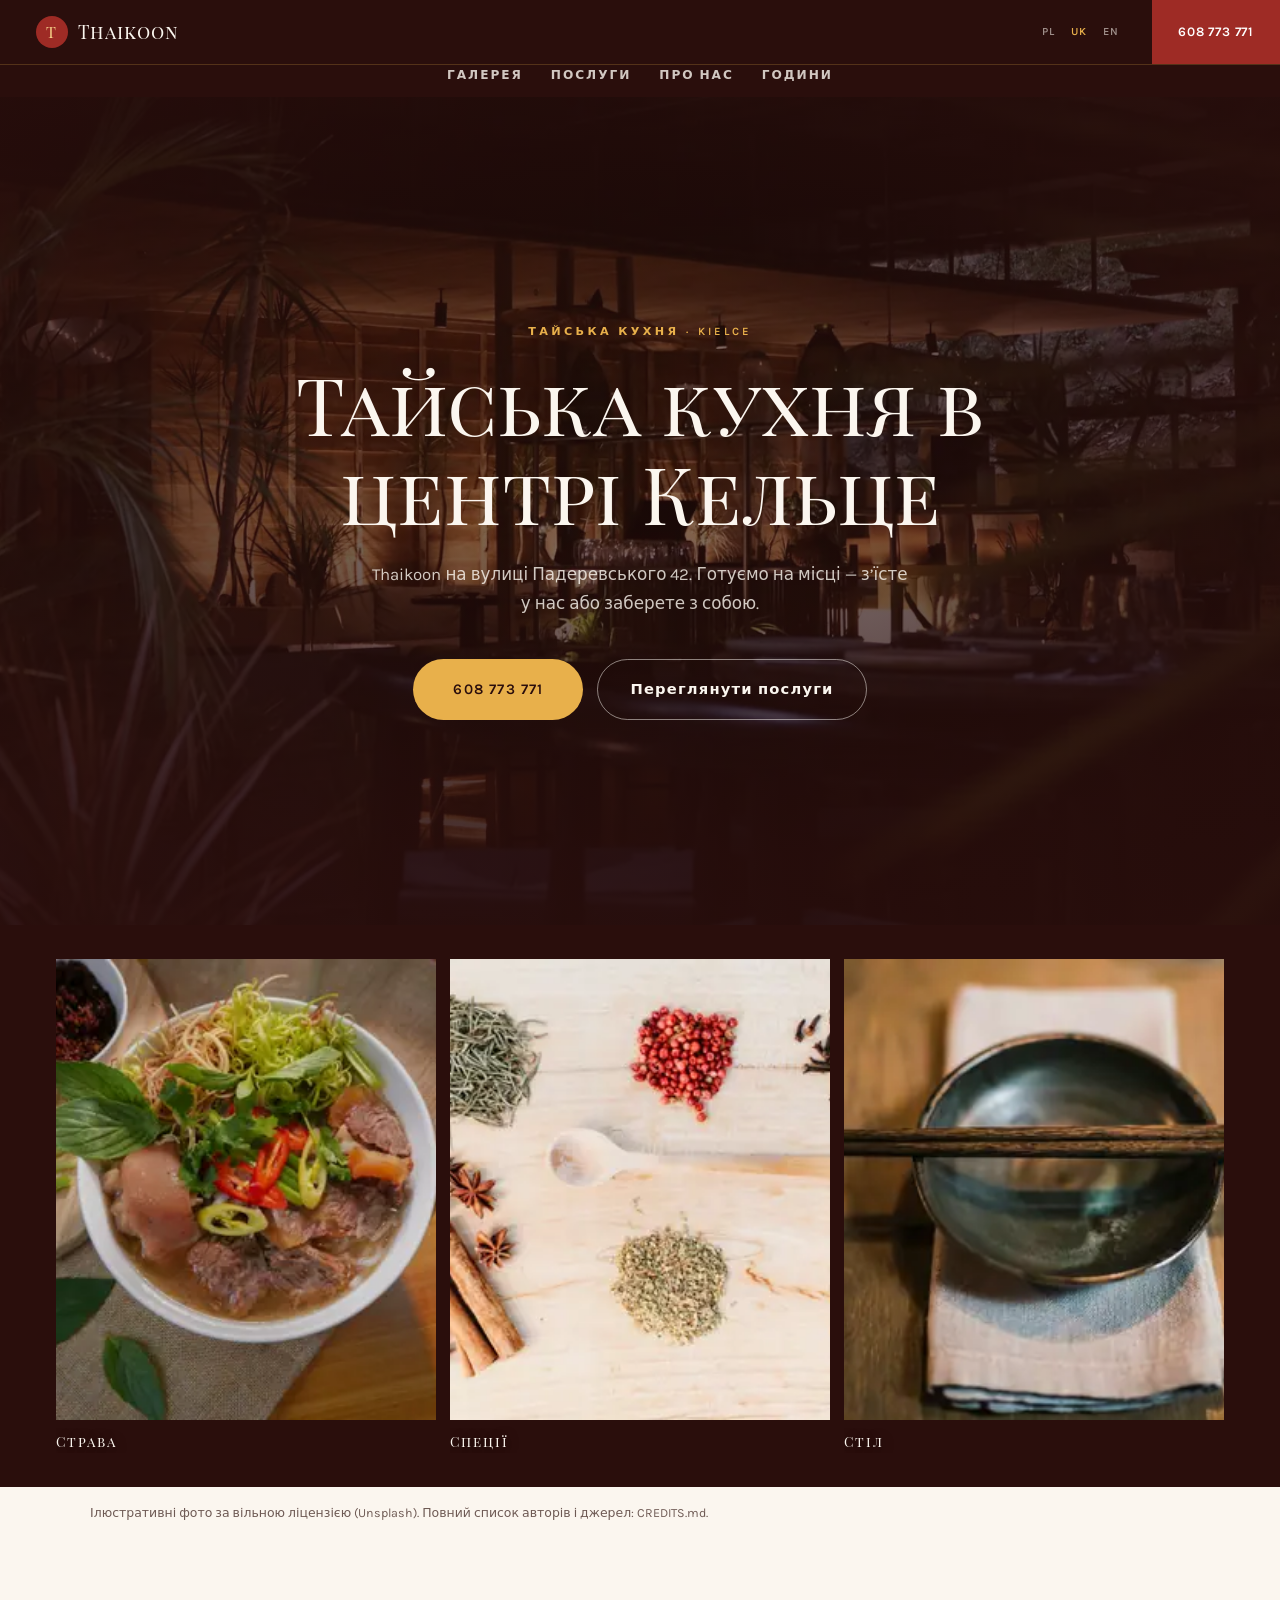
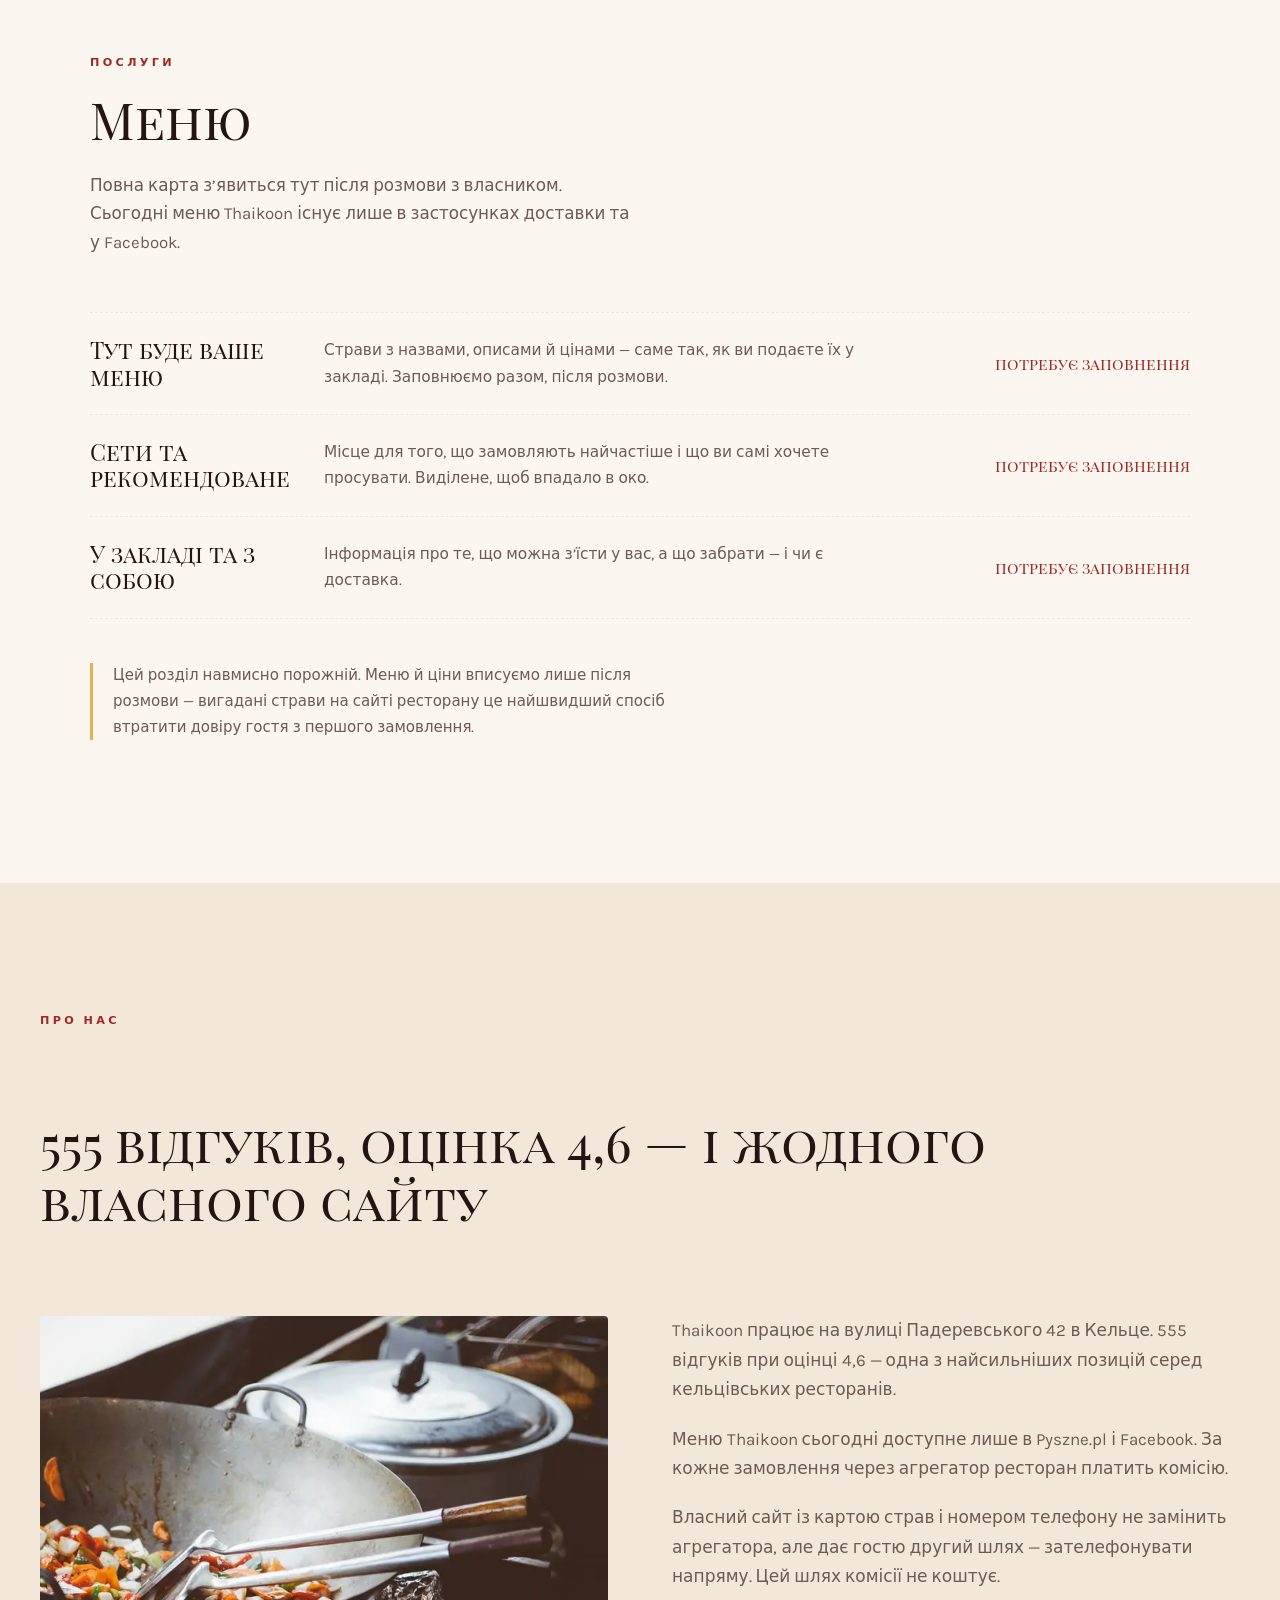
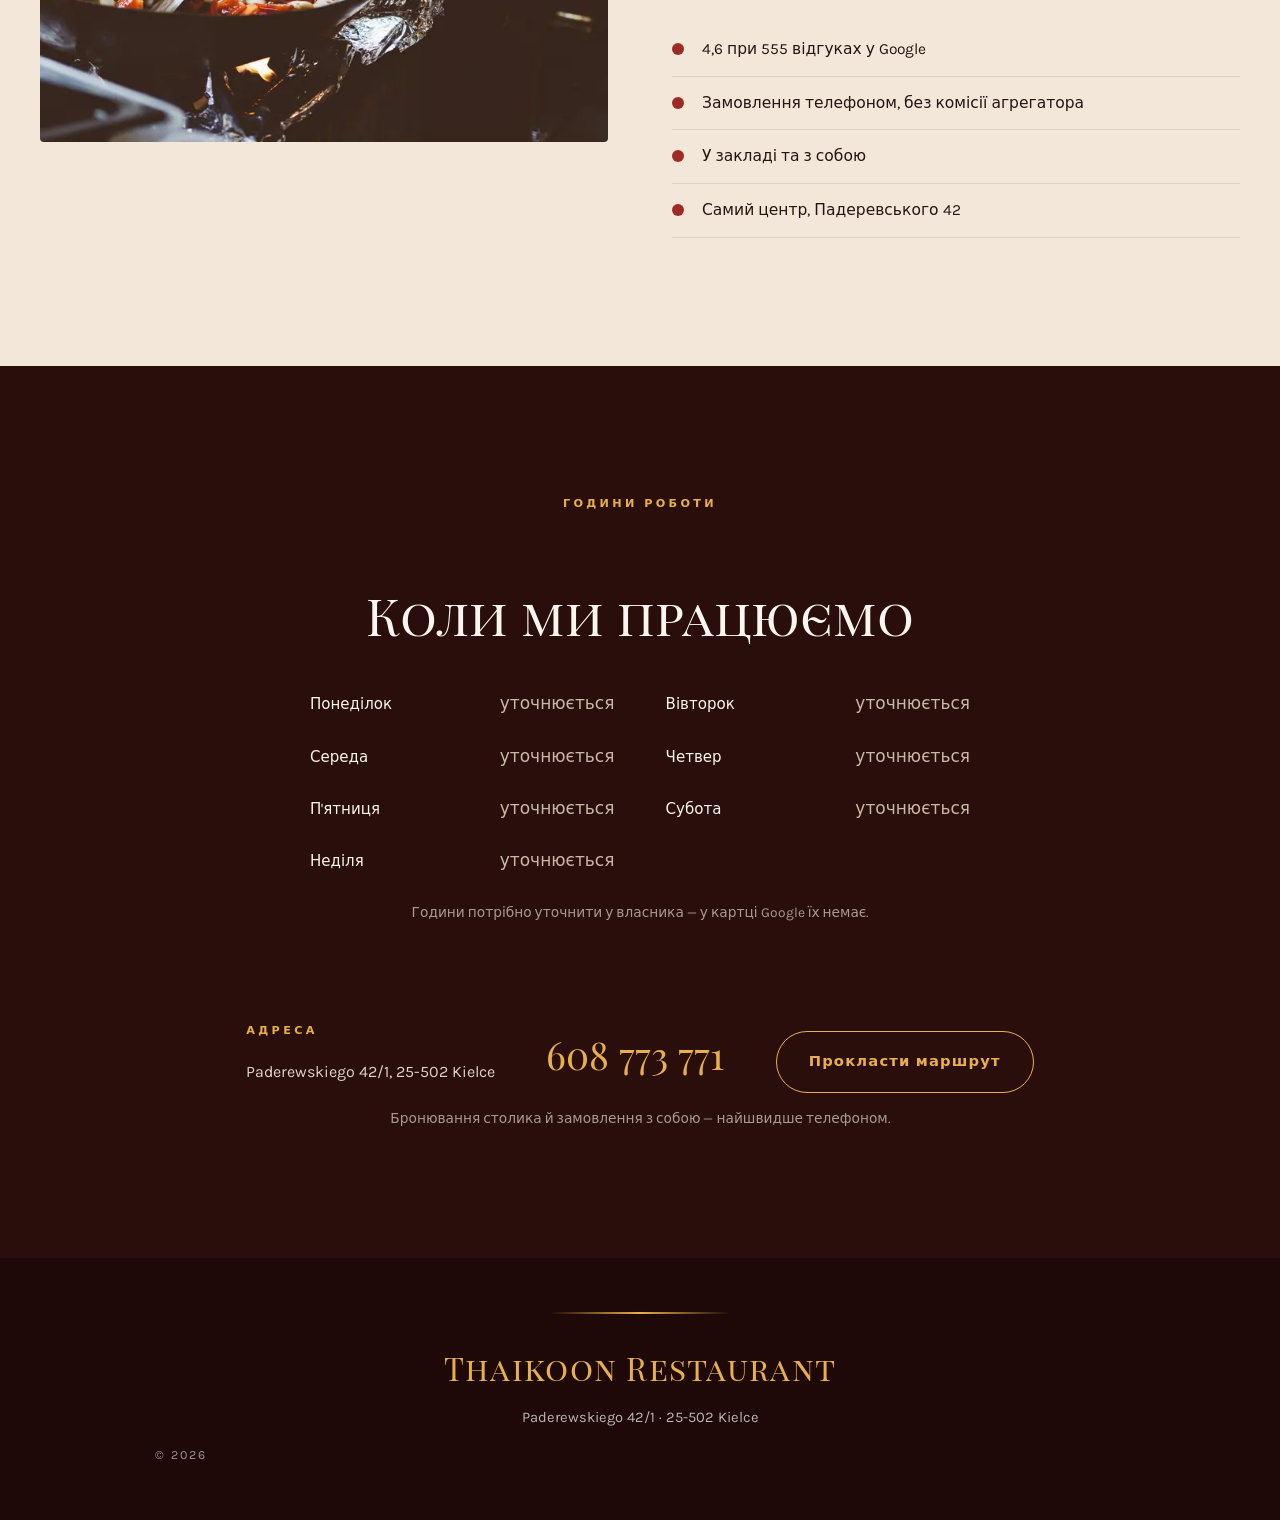
<file: uk/index.html>
<!DOCTYPE html>
<html lang="uk">
<head>
<meta charset="utf-8">
<meta name="viewport" content="width=device-width, initial-scale=1">
<title>Thaikoon Restaurant — тайська кухня, Кельце, Падеревського 42</title>
<meta name="description" content="Тайський ресторан на вулиці Падеревського 42 в Кельце. У закладі та з собою. Оцінка 4,6 при 555 відгуках у Google.">
<meta name="robots" content="noindex, nofollow">
<link rel="canonical" href="https://otabekmamadaliev.github.io/thaikoon-kielce/uk/">
<link rel="alternate" hreflang="pl" href="https://otabekmamadaliev.github.io/thaikoon-kielce/">
<link rel="alternate" hreflang="uk" href="https://otabekmamadaliev.github.io/thaikoon-kielce/uk/">
<link rel="alternate" hreflang="en" href="https://otabekmamadaliev.github.io/thaikoon-kielce/en/">
<link rel="alternate" hreflang="x-default" href="https://otabekmamadaliev.github.io/thaikoon-kielce/">
<meta name="theme-color" content="#2A0E0C">
<meta property="og:type" content="website">
<meta property="og:locale" content="uk_UA">
<meta property="og:site_name" content="Thaikoon Restaurant">
<meta property="og:title" content="Thaikoon Restaurant — тайська кухня, Кельце, Падеревського 42">
<meta property="og:description" content="Тайський ресторан на вулиці Падеревського 42 в Кельце. У закладі та з собою. Оцінка 4,6 при 555 відгуках у Google.">
<meta property="og:url" content="https://otabekmamadaliev.github.io/thaikoon-kielce/uk/">
<meta property="og:image" content="https://otabekmamadaliev.github.io/thaikoon-kielce/assets/img/og.jpg">
<meta name="twitter:card" content="summary_large_image">
<link rel="icon" href="data:image/svg+xml,%3Csvg xmlns='http://www.w3.org/2000/svg' viewBox='0 0 32 32'%3E%3Crect width='32' height='32' rx='16' fill='%232A0E0C'/%3E%3Ctext x='16' y='22' font-family='Georgia,serif' font-size='15' fill='%23E8B04B' text-anchor='middle'%3ET%3C/text%3E%3C/svg%3E">
<link rel="preconnect" href="https://fonts.googleapis.com">
<link rel="preconnect" href="https://fonts.gstatic.com" crossorigin>
<link rel="stylesheet" href="https://fonts.googleapis.com/css2?family=Playfair+Display+SC:wght@400;700&family=Karla:wght@300;400;600&display=swap">
<script>
/* Wykrywanie języka — patrz kielce-web-studio/tmp/gen/lang-auto.mjs. */
(function(){
  try{
    var tu=document.documentElement.lang.slice(0,2), znane={pl:1,uk:1,en:1};
    function idz(l){var p=location.pathname.replace(/index\.html$/,'').replace(/\/(uk|en)\/?$/,'/');
      if(p.slice(-1)!=='/')p+='/';location.replace(l==='pl'?p:p+l+'/');}
    var w=null; try{w=localStorage.getItem('jezyk');}catch(e){}
    if(w&&znane[w]){if(w!==tu)idz(w);return;}
    if(tu!=='pl')return;
    try{if(sessionStorage.getItem('jezyk-auto'))return;sessionStorage.setItem('jezyk-auto','1');}catch(e){}
    var chce='en', lista=navigator.languages||[navigator.language||'en'];
    for(var i=0;i<lista.length;i++){var l=String(lista[i]).slice(0,2).toLowerCase();if(znane[l]){chce=l;break;}}
    if(chce!=='pl')idz(chce);
  }catch(e){}
})();
</script>
<link rel="stylesheet" href="../assets/style.css">

<link rel="preload" as="image" href="../assets/img/hero-2000.webp"
      imagesrcset="../assets/img/hero-640.webp 640w, ../assets/img/hero-960.webp 960w, ../assets/img/hero-1280.webp 1280w, ../assets/img/hero-1600.webp 1600w, ../assets/img/hero-2000.webp 2000w" imagesizes="100vw" type="image/webp" fetchpriority="high">

</head>
<body>
<a class="skip" href="#tresc">Перейти до вмісту</a>

<header class="belka" id="gora">
  <div class="belka-rzad">
    <a class="marka" href="#gora"><span class="marka-t">T</span>Thaikoon</a>
    <div class="jezyk" role="group" aria-label="Вибір мови"><a class="lang" href=".././" hreflang="pl" title="Polski">PL</a><span class="lang is-on" aria-current="true">UK</span><a class="lang" href="../en/" hreflang="en" title="English">EN</a></div>
    <a class="dzwon" href="tel:+48608773771">608 773 771</a>
    <button class="ham" type="button" aria-expanded="false" aria-controls="mm" aria-label="Відкрити меню"><span></span><span></span><span></span></button>
  </div>
  <nav class="menu-nav" aria-label="Головне меню">
    <a href="#stol">Галерея</a>
    <a href="#karta">Послуги</a>
    <a href="#lokal">Про нас</a>
    <a href="#godziny">Години</a>
  </nav>
</header>
<nav class="mm" id="mm" aria-label="Головне меню">
  <a href="#stol">Галерея</a>
  <a href="#karta">Послуги</a>
  <a href="#lokal">Про нас</a>
  <a href="#godziny">Години</a>
  <div class="jezyk jezyk--mob" role="group" aria-label="Вибір мови"><a class="lang" href=".././" hreflang="pl" title="Polski">PL</a><span class="lang is-on" aria-current="true">UK</span><a class="lang" href="../en/" hreflang="en" title="English">EN</a></div>
</nav>

<main id="tresc">

  <section class="otwarcie">
    <div class="otwarcie-tlo" aria-hidden="true"><picture><source type="image/webp" srcset="../assets/img/hero-640.webp 640w, ../assets/img/hero-960.webp 960w, ../assets/img/hero-1280.webp 1280w, ../assets/img/hero-1600.webp 1600w, ../assets/img/hero-2000.webp 2000w" sizes="100vw"><img class="img--hero" src="../assets/img/hero-2000.jpg" srcset="../assets/img/hero-640.jpg 640w, ../assets/img/hero-960.jpg 960w, ../assets/img/hero-1280.jpg 1280w, ../assets/img/hero-1600.jpg 1600w, ../assets/img/hero-2000.jpg 2000w" sizes="100vw" width="2000" height="1125" alt="Wnętrze restauracji azjatyckiej — ciemne drewno, zieleń i ciepłe światło nad stolikami" decoding="async" loading="eager" fetchpriority="high"></picture><span class="zaslona"></span></div>
    <div class="otwarcie-srodek">
      <p class="nadpis">Тайська кухня &middot; Kielce</p>
      <h1>Тайська кухня в центрі Кельце</h1>
      <p class="wstep">Thaikoon на вулиці Падеревського 42. Готуємо на місці — з’їсте у нас або заберете з собою.</p>
      <div class="guziki">
        <a class="zloty" href="tel:+48608773771">608 773 771</a>
        <a class="pusty" href="#karta">Переглянути послуги</a>
      </div>
    </div>
  </section>

  <!-- Jedzenie idzie przed opowiescia: gosc wybiera restauracje oczami. -->

  <section class="stol" id="stol" aria-label="Галерея">
    <div class="stol-tasma">

      <figure><picture><source type="image/webp" srcset="../assets/img/detail-1-400.webp 400w, ../assets/img/detail-1-600.webp 600w, ../assets/img/detail-1-800.webp 800w" sizes="(min-width: 1160px) 350px, (min-width: 980px) 31vw, (min-width: 640px) calc(50vw - 28px), calc(100vw - 40px)"><img class="img--detail-1" src="../assets/img/detail-1-800.jpg" srcset="../assets/img/detail-1-400.jpg 400w, ../assets/img/detail-1-600.jpg 600w, ../assets/img/detail-1-800.jpg 800w" sizes="(min-width: 1160px) 350px, (min-width: 980px) 31vw, (min-width: 640px) calc(50vw - 28px), calc(100vw - 40px)" width="800" height="600" alt="Miska wietnamskiej zupy z wołowiną, świeżymi ziołami i papryczką chili" decoding="async" loading="lazy"></picture><figcaption><span>Страва</span></figcaption></figure>

      <figure><picture><source type="image/webp" srcset="../assets/img/detail-2-400.webp 400w, ../assets/img/detail-2-600.webp 600w, ../assets/img/detail-2-800.webp 800w" sizes="(min-width: 1160px) 350px, (min-width: 980px) 31vw, (min-width: 640px) calc(50vw - 28px), calc(100vw - 40px)"><img class="img--detail-2" src="../assets/img/detail-2-800.jpg" srcset="../assets/img/detail-2-400.jpg 400w, ../assets/img/detail-2-600.jpg 600w, ../assets/img/detail-2-800.jpg 800w" sizes="(min-width: 1160px) 350px, (min-width: 980px) 31vw, (min-width: 640px) calc(50vw - 28px), calc(100vw - 40px)" width="800" height="600" alt="Przyprawy rozłożone na jasnym blacie — anyż gwiazdkowaty, cynamon, ziarna pieprzu i kurkuma" decoding="async" loading="lazy"></picture><figcaption><span>Спеції</span></figcaption></figure>

      <figure><picture><source type="image/webp" srcset="../assets/img/detail-3-400.webp 400w, ../assets/img/detail-3-600.webp 600w, ../assets/img/detail-3-800.webp 800w" sizes="(min-width: 1160px) 350px, (min-width: 980px) 31vw, (min-width: 640px) calc(50vw - 28px), calc(100vw - 40px)"><img class="img--detail-3" src="../assets/img/detail-3-800.jpg" srcset="../assets/img/detail-3-400.jpg 400w, ../assets/img/detail-3-600.jpg 600w, ../assets/img/detail-3-800.jpg 800w" sizes="(min-width: 1160px) 350px, (min-width: 980px) 31vw, (min-width: 640px) calc(50vw - 28px), calc(100vw - 40px)" width="800" height="600" alt="Ciemna czarka z drewnianymi pałeczkami na lnianej serwecie" decoding="async" loading="lazy"></picture><figcaption><span>Стіл</span></figcaption></figure>

    </div>
  </section>
  <p class="zrodlo">Ілюстративні фото за вільною ліцензією (Unsplash). Повний список авторів і джерел: CREDITS.md.</p>


  <section class="karta" id="karta">
    <p class="nadpis nadpis--ciemny">Послуги</p>
    <h2>Меню</h2>
    <p class="wstep wstep--ciemny">Повна карта з’явиться тут після розмови з власником. Сьогодні меню Thaikoon існує лише в застосунках доставки та у Facebook.</p>
    <div class="dania">

      <article>
        <h3>Тут буде ваше меню</h3>
        <p>Страви з назвами, описами й цінами — саме так, як ви подаєте їх у закладі. Заповнюємо разом, після розмови.</p>
        <span class="kropki" aria-hidden="true"></span>
        <span class="cena">потребує заповнення</span>
      </article>

      <article>
        <h3>Сети та рекомендоване</h3>
        <p>Місце для того, що замовляють найчастіше і що ви самі хочете просувати. Виділене, щоб впадало в око.</p>
        <span class="kropki" aria-hidden="true"></span>
        <span class="cena">потребує заповнення</span>
      </article>

      <article>
        <h3>У закладі та з собою</h3>
        <p>Інформація про те, що можна з’їсти у вас, а що забрати — і чи є доставка.</p>
        <span class="kropki" aria-hidden="true"></span>
        <span class="cena">потребує заповнення</span>
      </article>

    </div>
    <p class="uwaga">Цей розділ навмисно порожній. Меню й ціни вписуємо лише після розмови — вигадані страви на сайті ресторану це найшвидший спосіб втратити довіру гостя з першого замовлення.</p>
  </section>

  <section class="lokal" id="lokal">
    <p class="nadpis nadpis--ciemny">Про нас</p>
    <h2>555 відгуків, оцінка 4,6 — і жодного власного сайту</h2>
    <figure class="lokal-foto"><picture><source type="image/webp" srcset="../assets/img/about-480.webp 480w, ../assets/img/about-720.webp 720w, ../assets/img/about-960.webp 960w, ../assets/img/about-1200.webp 1200w" sizes="(min-width: 1160px) 508px, (min-width: 900px) 45vw, calc(100vw - 40px)"><img class="img--about" src="../assets/img/about-1200.jpg" srcset="../assets/img/about-480.jpg 480w, ../assets/img/about-720.jpg 720w, ../assets/img/about-960.jpg 960w, ../assets/img/about-1200.jpg 1200w" sizes="(min-width: 1160px) 508px, (min-width: 900px) 45vw, calc(100vw - 40px)" width="1200" height="900" alt="Wok z podsmażanymi warzywami na palniku, obok kuchenne szczypce" decoding="async" loading="lazy"></picture></figure>
    <div class="lokal-tekst">
      <p>Thaikoon працює на вулиці Падеревського 42 в Кельце. 555 відгуків при оцінці 4,6 — одна з найсильніших позицій серед кельцівських ресторанів.</p><p>Меню Thaikoon сьогодні доступне лише в Pyszne.pl і Facebook. За кожне замовлення через агрегатор ресторан платить комісію.</p><p>Власний сайт із картою страв і номером телефону не замінить агрегатора, але дає гостю другий шлях — зателефонувати напряму. Цей шлях комісії не коштує.</p>
      <ul class="atuty"><li>4,6 при 555 відгуках у Google</li><li>Замовлення телефоном, без комісії агрегатора</li><li>У закладі та з собою</li><li>Самий центр, Падеревського 42</li></ul>
    </div>
  </section>

  <!-- Restauracji nie pyta się o godziny w czwartek — pyta się „czy zdążę",
       o 21:40, w drodze. Więc na wierzchu jest żywy stan lokalu, a tydzień
       leży pod nim, dla tych, którzy planują. Adres idzie w jednej linii
       pod spodem: przy Paderewskiego nikt nie potrzebuje kafelków Google. -->
  <section class="godziny" id="godziny">
    <p class="nadpis nadpis--srodek">Години роботи</p>

    <div class="stan" id="stan" hidden>
      <span class="stan-kropka" aria-hidden="true"></span>
      <span class="stan-tekst"></span>
    </div>

    <h2 class="godziny-tytul">Коли ми працюємо</h2>
    <div class="siatka-tygodnia"><div class="dzien-wiersz" data-dzien="0"><span class="dzien-nazwa">Понеділок</span><span class="dzien-czas">уточнюється</span></div><div class="dzien-wiersz" data-dzien="1"><span class="dzien-nazwa">Вівторок</span><span class="dzien-czas">уточнюється</span></div><div class="dzien-wiersz" data-dzien="2"><span class="dzien-nazwa">Середа</span><span class="dzien-czas">уточнюється</span></div><div class="dzien-wiersz" data-dzien="3"><span class="dzien-nazwa">Четвер</span><span class="dzien-czas">уточнюється</span></div><div class="dzien-wiersz" data-dzien="4"><span class="dzien-nazwa">П&#39;ятниця</span><span class="dzien-czas">уточнюється</span></div><div class="dzien-wiersz" data-dzien="5"><span class="dzien-nazwa">Субота</span><span class="dzien-czas">уточнюється</span></div><div class="dzien-wiersz" data-dzien="6"><span class="dzien-nazwa">Неділя</span><span class="dzien-czas">уточнюється</span></div></div>
    <p class="cicho cicho--srodek">Години потрібно уточнити у власника — у картці Google їх немає.</p>

    <div class="pasek-adresu">
      <div>
        <p class="nadpis">Адреса</p>
        <p class="ulica">Paderewskiego 42/1, 25-502 Kielce</p>
      </div>
      <a class="wielki" href="tel:+48608773771">608 773 771</a>
      <a class="pusty pusty--ciemny" href="https://www.google.com/maps/place/?q=place_id:ChIJyeJZNbAnGEcR9hhIOvxfqY4" target="_blank" rel="noopener">Прокласти маршрут</a>
    </div>
    <p class="cicho cicho--srodek">Бронювання столика й замовлення з собою — найшвидше телефоном.</p>

    <script type="application/json" data-zakresy>[null,null,null,null,null,null,null]</script>
  </section>

</main>

<!-- Zlota kreska u gory zamyka strone tak, jak zamyka sie karte dan.
     Nazwa lokalu duzo wieksza niz reszta — to ma zostac w glowie. -->
<footer class="stopka">
  <span class="stopka-kreska" aria-hidden="true"></span>
  <p class="stopka-marka">Thaikoon Restaurant</p>
  <p class="stopka-adres">Paderewskiego 42/1 &middot; 25-502 Kielce
     <span class="cicho">&copy; 2026</span></p>
</footer>

<script id="i18n" type="application/json">{"sending":"Надсилання…","fillAll":"Заповніть усі поля форми.","openingMail":"Відкриваємо вашу поштову програму…","notConnected":"Форма ще не підключена. Будь ласка, зателефонуйте нам.","sent":"Дякуємо! Повідомлення надіслано — ми скоро зв'яжемося з вами.","failed":"Не вдалося надіслати повідомлення. Будь ласка, зателефонуйте нам.","mailName":"Ім'я та прізвище","mailContact":"Контакт","backToTop":"Нагору","closeGallery":"Закрити перегляд","prevImage":"Попереднє фото","nextImage":"Наступне фото","closeMenu":"Закрити меню","stanOpen":"Відчинено — до","stanClosed":"Зачинено","stanOpensAt":"Зачинено — відчиняємо о","stanOpensTomorrow":"Зачинено — відчиняємо завтра о"}</script>
<script src="../assets/app.js" defer></script>
<script type="application/ld+json">{
  "@context": "https://schema.org",
  "@type": "Restaurant",
  "name": "Thaikoon Restaurant",
  "image": "https://otabekmamadaliev.github.io/thaikoon-kielce/assets/img/og.jpg",
  "url": "https://otabekmamadaliev.github.io/thaikoon-kielce/",
  "telephone": "+48608773771",
  "priceRange": "$$",
  "address": {
    "@type": "PostalAddress",
    "streetAddress": "Paderewskiego 42/1",
    "addressLocality": "Kielce",
    "postalCode": "25-502",
    "addressRegion": "świętokrzyskie",
    "addressCountry": "PL"
  },
  "geo": {
    "@type": "GeoCoordinates",
    "latitude": 50.874125,
    "longitude": 20.62546
  },
  "hasMap": "https://www.google.com/maps/place/?q=place_id:ChIJyeJZNbAnGEcR9hhIOvxfqY4",
  "areaServed": {
    "@type": "City",
    "name": "Kielce"
  },
  "sameAs": []
}</script>
</body>
</html>
</file>
<file: assets/style.css>
/* Thaikoon Restaurant — arkusz wyłącznie tej strony.
 *
 * Kierunek z ui-ux-pro-max dla tajskiej restauracji: Vibrant / Block-based,
 * Playfair Display SC + Karla, głęboka czerwień. Do tego jedna decyzja
 * układowa: galeria idzie PRZED opowieścią, bo restaurację wybiera się okiem,
 * a nie czytając akapit o pasji do gotowania.
 * Nic tu nie jest współdzielone z pozostałymi projektami.
 */

:root{
  --wino:#2A0E0C;
  --czerwien:#9E2B25;
  --zloto:#E8B04B;
  --piasek:#FBF6EF;
  --piasek-cien:#F2E7D8;
  --tekst:#241512;
  --tekst-cichy:#6E5A54;
  --naglowek:'Playfair Display SC',Georgia,serif;
  --tresc:'Karla',system-ui,-apple-system,'Segoe UI',Roboto,sans-serif;
  --szer:1180px;
}

*,*::before,*::after{box-sizing:border-box}
html{-webkit-text-size-adjust:100%;scroll-behavior:smooth;scroll-padding-top:80px}
body{margin:0;background:var(--piasek);color:var(--tekst);
  font:400 17px/1.72 var(--tresc);-webkit-font-smoothing:antialiased}
img{max-width:100%;display:block}
a{color:inherit}
h1,h2,h3{font-family:var(--naglowek);font-weight:400;line-height:1.14;margin:0}
.sr{position:absolute;width:1px;height:1px;overflow:hidden;clip:rect(0 0 0 0)}
.skip{position:absolute;left:-9999px;background:var(--zloto);color:var(--wino);padding:10px 16px;z-index:200}
.skip:focus{left:12px;top:12px}
:focus-visible{outline:2px solid var(--zloto);outline-offset:3px}
.nadpis{font-size:.7rem;font-weight:600;letter-spacing:.3em;text-transform:uppercase;
  color:var(--zloto);margin:0 0 18px}
.nadpis--ciemny{color:var(--czerwien)}
.wstep{font-size:1.05rem;color:rgba(251,246,239,.8);max-width:54ch;margin:0}
.wstep--ciemny{color:var(--tekst-cichy)}
.cicho{font-size:.86rem;color:var(--tekst-cichy);margin:14px 0 0;max-width:46ch}

/* ------------------------------------------------------------- belka */
.belka{position:sticky;top:0;z-index:90;background:var(--wino);color:var(--piasek)}
.belka-rzad{display:flex;align-items:center;gap:26px;min-width:0;
  padding:0 0 0 clamp(16px,4vw,36px)}
.marka{display:flex;align-items:center;gap:10px;text-decoration:none;margin-right:auto;
  font-family:var(--naglowek);font-size:1.15rem;letter-spacing:.06em;padding:16px 0}
.marka-t{width:32px;height:32px;border-radius:50%;background:var(--czerwien);color:var(--zloto);
  display:grid;place-items:center;font-size:1rem}
/* Menu w osobnym rzedzie, jak naglowki dzialow w karcie dan. Ponizej 900px
   caly rzad znika i zostaje hamburger. */
.menu-nav{display:flex;justify-content:center;gap:28px;
  padding:0 clamp(16px,4vw,36px) 11px;border-top:1px solid rgba(232,176,75,.22)}
.menu-nav a{font-size:.76rem;font-weight:600;letter-spacing:.16em;text-transform:uppercase;
  text-decoration:none;opacity:.8;transition:opacity .3s,color .3s}
.menu-nav a:hover{opacity:1;color:var(--zloto)}
.jezyk{display:flex;gap:2px}
.jezyk .lang{font-size:.68rem;font-weight:600;letter-spacing:.1em;padding:5px 7px;
  text-decoration:none;opacity:.55;transition:opacity .3s}
.jezyk .lang:hover{opacity:.95}
.jezyk .lang.is-on{opacity:1;color:var(--zloto)}
.dzwon{background:var(--czerwien);color:#fff;text-decoration:none;font-weight:600;
  font-size:.82rem;letter-spacing:.06em;padding:20px 26px;align-self:stretch;
  display:grid;place-items:center;transition:background .3s}
.dzwon:hover{background:var(--zloto);color:var(--wino)}
.ham{display:none;background:0;border:0;padding:13px;cursor:pointer;flex-direction:column;gap:5px}
.ham span{display:block;width:23px;height:2px;background:var(--piasek)}
.mm{display:none}

/* ---------------------------------------------------------- otwarcie */
.otwarcie{position:relative;min-height:92svh;display:grid;place-items:center;text-align:center;
  color:var(--piasek);overflow:hidden;padding:110px clamp(20px,6vw,40px) 90px}
.otwarcie-tlo{position:absolute;inset:0;background:var(--wino)}
.otwarcie-tlo picture,.otwarcie-tlo img{position:absolute;inset:0;width:100%;height:100%;object-fit:cover}
.zaslona{position:absolute;inset:0;background:
  radial-gradient(115% 85% at 50% 40%,rgba(42,14,12,.5) 0%,rgba(42,14,12,.88) 62%,rgba(42,14,12,.97) 100%)}
.otwarcie-srodek{position:relative;max-width:760px}
.otwarcie h1{font-size:clamp(2.5rem,6.6vw,4.9rem);margin-bottom:.3em}
.otwarcie .wstep{margin:0 auto 40px}
.guziki{display:flex;flex-wrap:wrap;gap:14px;justify-content:center}
.zloty{background:var(--zloto);color:var(--wino);text-decoration:none;font-weight:600;
  font-size:.92rem;letter-spacing:.08em;padding:18px 40px;border-radius:999px;
  transition:transform .3s ease,box-shadow .3s ease}
.zloty:hover{transform:translateY(-3px);box-shadow:0 14px 30px rgba(232,176,75,.3)}
.pusty{border:1px solid rgba(251,246,239,.5);color:var(--piasek);text-decoration:none;
  font-weight:600;font-size:.92rem;letter-spacing:.08em;padding:17px 32px;border-radius:999px;
  transition:background .3s,border-color .3s}
.pusty:hover{background:rgba(251,246,239,.12);border-color:var(--piasek)}
.pusty--ciemny{border-color:var(--wino);color:var(--wino);display:inline-block;margin-top:16px}
.pusty--ciemny:hover{background:var(--wino);color:var(--piasek)}

/* -------------------------------------------------------------- stół */
.stol{background:var(--wino);padding:clamp(22px,3vw,34px) 0}
/* Przewijanie w bok jest tu celowe — patrz lista wyjatkow w scripts/mobile.mjs. */
.stol-tasma{display:flex;gap:14px;overflow-x:auto;scroll-snap-type:x proximity;
  padding:0 clamp(16px,4vw,32px);-webkit-overflow-scrolling:touch}
.stol figure{flex:0 0 clamp(240px,32vw,380px);scroll-snap-align:start;
  margin:0;overflow:hidden;background:var(--wino)}
.stol img{width:100%;height:clamp(300px,36vw,470px);object-fit:cover;
  transition:transform 1s cubic-bezier(.2,.7,.3,1)}
.stol figure:hover img{transform:scale(1.05)}
.stol figcaption{padding-top:10px;color:var(--piasek);
  font-family:var(--naglowek);font-size:.86rem;letter-spacing:.14em;
  text-shadow:0 2px 12px rgba(0,0,0,.7)}
.zrodlo{max-width:var(--szer);margin:16px auto 0;padding:0 clamp(20px,6vw,40px);
  font-size:.78rem;color:var(--tekst-cichy)}

/* -------------------------------------------------------------- karta */
.karta,.lokal,.godziny{max-width:var(--szer);margin:0 auto;
  padding:clamp(72px,10vw,140px) clamp(20px,6vw,40px)}
.karta h2,.lokal h2,.godziny h2{font-size:clamp(1.9rem,4.6vw,3.2rem);margin-bottom:.45em}
.dania{margin-top:54px;display:grid;gap:0}
.dania article{display:grid;grid-template-columns:1fr auto;gap:2px 14px;align-items:baseline;
  padding:24px 0;border-bottom:1px dashed var(--piasek-cien)}
.dania article:first-child{border-top:1px dashed var(--piasek-cien)}
.dania h3{font-size:clamp(1.1rem,2.2vw,1.45rem)}
.dania p{grid-column:1;margin:6px 0 0;font-size:.96rem;color:var(--tekst-cichy);max-width:60ch}
.kropki{display:none}
.cena{font-family:var(--naglowek);font-size:1rem;color:var(--czerwien);white-space:nowrap}
.uwaga{margin-top:44px;font-size:.94rem;color:var(--tekst-cichy);
  border-left:3px solid var(--zloto);padding-left:20px;max-width:64ch}

/* -------------------------------------------------------------- lokal */
.lokal{display:grid;gap:clamp(34px,5vw,70px);background:var(--piasek-cien);max-width:none}
.lokal > *{max-width:calc(var(--szer) / 2);width:100%}
.lokal-tekst p{color:var(--tekst-cichy);margin:0 0 1.2em;max-width:60ch}
.atuty{list-style:none;margin:32px 0 0;padding:0}
.atuty li{padding:13px 0 13px 30px;border-bottom:1px solid rgba(36,21,18,.1);position:relative;font-size:.97rem}
.atuty li::before{content:"";position:absolute;left:0;top:20px;width:12px;height:12px;
  border-radius:50%;background:var(--czerwien)}
.lokal-foto{margin:0;overflow:hidden;border-radius:4px;align-self:start}
.lokal-foto img{width:100%;height:auto;aspect-ratio:4/3;object-fit:cover}

/* ------------------------------------------------------------ godziny */
.godziny{display:grid;gap:clamp(36px,5vw,74px);background:var(--wino);color:var(--piasek);max-width:none}
.godziny > *{max-width:calc(var(--szer) / 2);width:100%}
.godziny table{width:100%;border-collapse:collapse;max-width:480px}
.godziny th,.godziny td{padding:14px 0;border-bottom:1px solid rgba(251,246,239,.16);
  text-align:left;font-weight:400}
.godziny th{font-size:.94rem}
.godziny td{text-align:right;font-variant-numeric:tabular-nums;color:rgba(251,246,239,.7)}
.godziny .cicho{color:rgba(251,246,239,.6)}
.godziny .nadpis{color:var(--zloto)}
.ulica{margin:0 0 18px;line-height:1.8;color:rgba(251,246,239,.85)}
.wielki{display:block;font-family:var(--naglowek);font-size:clamp(1.6rem,3.6vw,2.4rem);
  text-decoration:none;color:var(--zloto);margin-bottom:10px}
.wielki:hover{color:var(--piasek)}
.godziny .pusty--ciemny{border-color:var(--zloto);color:var(--zloto)}
.godziny .pusty--ciemny:hover{background:var(--zloto);color:var(--wino)}

.stopka{background:#1E0908;text-align:center;padding:54px 20px}
/* Kreska nie jest ozdobnikiem tylko domknieciem: gasnie po bokach, wiec nie
   tworzy ramki, ktorej reszta tej strony nie ma. */
.stopka-kreska{display:block;width:min(180px,60%);height:2px;margin:0 auto 26px;
  background:linear-gradient(90deg,transparent,var(--zloto),transparent)}
.stopka-marka{margin:0 0 10px;font-family:var(--naglowek);
  font-size:clamp(1.45rem,4.5vw,2rem);letter-spacing:.04em;color:var(--zloto)}
.stopka-adres{margin:0;font-size:.92rem;color:rgba(251,246,239,.72)}
/* .58 zamiast .45: przy .78rem to drobny tekst, a .45 dawalo 4.4:1 — tuz pod progiem. */
.stopka .cicho{display:block;margin-top:14px;font-size:.78rem;letter-spacing:.16em;
  text-transform:uppercase;color:rgba(251,246,239,.58)}

@media (min-width:900px){
  .stol-tasma{justify-content:center}
  .lokal,.godziny{grid-template-columns:1fr 1fr;align-items:start}
  .lokal > *,.godziny > *{max-width:none}
  .lokal{padding-inline:clamp(20px,6vw,40px)}
  .lokal > .nadpis,.lokal > h2{grid-column:1 / -1;max-width:none}
  .dania article{grid-template-columns:minmax(220px,1fr) 3fr auto;align-items:center}
  .dania p{grid-column:auto;margin:0}
}
@media (max-width:899px){
  .menu-nav{display:none}
  .ham{display:flex}
  /* Pasek: marka + telefon + hamburger nie miescily sie w 390 px i strona
     przewijala sie w bok do 483 px. Telefon skraca sie do samej ikony-tekstu,
     marka moze sie kurczyc, a kontener dostaje min-width:0, bo bez tego
     element flex nie zejdzie ponizej swojej tresci. */
  .belka-rzad{gap:8px;min-width:0}
  .marka{min-width:0;overflow:hidden;text-overflow:ellipsis;white-space:nowrap;font-size:1rem}
  .dzwon{padding:16px 12px;font-size:.72rem;max-width:40vw;
    overflow:hidden;text-overflow:ellipsis;white-space:nowrap}
  .jezyk{flex:0 0 auto}
  .jezyk .lang{padding:5px 5px}
  .mm{display:none;position:fixed;inset:64px 0 auto;z-index:85;background:var(--wino);
    padding:12px 22px 22px;flex-direction:column}
  .mm.otwarte{display:flex}
  .mm a{color:var(--piasek);text-decoration:none;font-weight:600;font-size:.84rem;
    letter-spacing:.16em;text-transform:uppercase;padding:15px 0;
    border-bottom:1px solid rgba(251,246,239,.16)}
}

@media (prefers-reduced-motion:reduce){
  html{scroll-behavior:auto}
  *,*::before,*::after{animation-duration:.001ms!important;transition-duration:.001ms!important}
}

.img--hero{object-position:50% 55%}
.img--about{object-position:50% 50%}
.img--detail-1{object-position:50% 50%}
.img--detail-2{object-position:50% 50%}
.img--detail-3{object-position:50% 50%}

/* Zloto #E8B04B w sygnecie na czerwieni daje 3.80:1 — za malo dla 16 px.
   Jasniejszy wariant podnosi to do 5.1:1 i nie zmienia charakteru znaku. */
.marka-t{color:#F5D188}

/* ================================================ STAN LOKALU I TYDZIEŃ
 * Nikt nie pyta restauracji „jakie macie godziny w czwartek". Pyta „czy zdążę",
 * o 21:40, w drodze. Dlatego na wierzchu jest żywy stan lokalu, liczony
 * w przeglądarce gościa, a dopiero pod nim leży cały tydzień.
 */
.godziny{display:block;text-align:center}
.nadpis--srodek{text-align:center}
.godziny-tytul{margin-bottom:.5em}

.stan{display:flex;width:fit-content;align-items:center;gap:10px;margin:0 auto 22px;
  padding:11px 22px;border-radius:999px;font-size:.9rem;font-weight:600;
  border:1px solid transparent}
.stan-kropka{width:9px;height:9px;border-radius:50%;flex:0 0 auto}
/* Zielony i bordowy zamiast złota — to jedyne miejsce na stronie, gdzie kolor
   niesie informację, a nie nastrój, więc musi być czytelny na pierwszy rzut. */
.stan--otwarte{background:rgba(31,110,58,.12);border-color:rgba(31,110,58,.4);color:#1B5F32}
.stan--otwarte .stan-kropka{background:#1F6E3A;
  box-shadow:0 0 0 0 rgba(31,110,58,.55);animation:tetno 2.4s ease-out infinite}
.stan--zamkniete{background:rgba(158,43,37,.1);border-color:rgba(158,43,37,.34);color:#8A231E}
.stan--zamkniete .stan-kropka{background:#9E2B25}
@keyframes tetno{
  70%{box-shadow:0 0 0 9px rgba(31,110,58,0)}
  100%{box-shadow:0 0 0 0 rgba(31,110,58,0)}
}

.siatka-tygodnia{display:grid;gap:0 clamp(20px,4vw,52px);margin:clamp(22px,3vw,34px) auto 0;
  max-width:660px;text-align:left}
.dzien-wiersz{display:flex;align-items:baseline;justify-content:space-between;gap:14px;
  padding:11px 0;border-bottom:1px solid rgba(42,14,12,.12)}
.dzien-nazwa{font-size:.94rem}
.dzien-czas{font-variant-numeric:tabular-nums;white-space:nowrap;color:var(--tekst-cichy)}
.dzien-wiersz.dzis .dzien-nazwa{font-weight:600}
.dzien-wiersz.dzis .dzien-czas{color:var(--zloto-ciemne, #8A5A12);font-weight:600}
.cicho--srodek{margin-left:auto;margin-right:auto;text-align:center}

/* Adres w jednej poziomej listwie, nie w drugiej kolumnie obok godzin. */
.pasek-adresu{display:flex;flex-wrap:wrap;align-items:center;justify-content:center;
  gap:18px clamp(24px,4vw,52px);margin-top:clamp(32px,4vw,52px);
  padding-top:clamp(26px,3vw,38px);border-top:1px solid rgba(42,14,12,.14);text-align:left}
.pasek-adresu .ulica{margin:0;font-size:1rem}
.pasek-adresu .wielki{margin:0}

@media (min-width:680px){
  .siatka-tygodnia{grid-template-columns:1fr 1fr}
}

/* ==================================== TELEFON: dotyk i czytelność
 * Zmierzone skryptem scripts/mobile.mjs na 360 i 390 px, w trzech językach.
 *
 * Przełącznik języka miał 26×29 px. To jest pierwszy element, w który celuje
 * ukraiński klient po wejściu na stronę, a opuszek palca ma około 45 px —
 * czyli trafiał obok. Podpisy i etykiety siedziały na 10.9–11.5 px.
 *
 * Rozmiary idą z !important, bo bez tego przegrywają na specyficzności
 * z regułami dekoracyjnymi (.jezyk .lang, .galeria figcaption). To są progi
 * dostępności, nie ozdoba — muszą wygrać. Poza wąskim ekranem nic się nie zmienia.
 */
@media (max-width: 900px){
  .lang{
    min-width:44px !important;min-height:44px !important;padding:0 6px !important;
    display:inline-flex !important;align-items:center;justify-content:center;
    font-size:12px !important;
  }
  .ham{min-width:44px !important;min-height:44px !important;
    align-items:center;justify-content:center}
  .marka,.logo,.znak,.szyld-marka,.tytul-marki,.nazwa{
    min-height:44px !important;display:flex !important;align-items:center}

  /* Wersaliki z dużym rozstrzeleniem poniżej 12 px są na telefonie
     nieczytelne, niezależnie od tego, jak dobrze wyglądają na monitorze. */
  .nadtytul,.nadpis,.etyk,.etykieta,.etykietka,.plakietka,.tag,.mini,
  .metryczka,.sygnatura,.kd-dzien,.chip-dzien,.dzis-etyk,.dzis-etykieta,
  .sala-etyk,.para-etyk,.blok-tytul,.zaufanie-etyk,.numer,.numerek,
  .fakt-etyk,.bilecik-nad,.pas-telefon-etyk,.kreda-czas,
  figcaption,.kolo-czas,.chip-czas,.pigulka-czas,.kd-czas,.dzwon,
  .kafel-czas,.zaufanie-pod,.fakt-pod,.os-czas,.wiersz-czas,
  .lekarz-pwz,.opinia-zrodlo,.reszta-tygodnia,.sala-dni,.sala-czas{
    font-size:12px !important;
  }

  /* Długie numery i nazwy ulic nie mogą rozpychać strony w bok. */
  .tel-link,.tel-duzy,.numer-duzy,.wielki-nr,.duzy-tel,.duzy-numer,
  .telefon,.numer-xl,.bilecik-numer,.tel,.adr-wielki,.ulica{
    overflow-wrap:anywhere;
  }
}

/* Karta dań na 360 px: nazwa dania i cena stały w jednym wierszu i przy
   dłuższych ukraińskich nazwach rozpychały stronę w bok. Na wąskim ekranie
   cena schodzi pod nazwę. */
@media (max-width:420px){
  .karta .pozycja,.karta article{display:block}
  .karta .cena,.pozycja .cena{display:block;margin-top:4px;white-space:normal}
}


/* ============================ TELEFON: reszta celów i etykiet
 * Trzecia tura po pomiarze scripts/mobile.mjs. Patrz komentarz w tmp/mobile-3.mjs.
 */
@media (max-width: 900px){
  /* Etykiety i nagłówki tabel: max() nigdy nie zmniejsza, tylko podnosi
     te, które siedziały poniżej progu. */
  th,td,dt,label,legend,small,
  .kol-czas,.kol-cena,.kol-zakres,.poz-nr,.poz-cena,.metka,.cennik,
  .usluga-cena,.grupa-razy,.skladka li,.dostawa-cena{
    font-size:max(12px,.8rem);
  }

  /* Cele dotykowe: telefon w pasku, przyciski, kafelki godzin w kreatorze,
     rozwijane pytania. Wszystko, co się naciska palcem. */
  a[href^="tel:"],.btn,.guzik,.klaw,.klawisz,.pig,.pigula,.ramka,.obwodka,
  .linia,.nr,.tel-link,.tel-btn,.tel-pigula,.dzwon,.telefon-gora,.link-strzalka,
  .godzina,.dzien,.zakladka,summary{
    min-height:44px;display:inline-flex;align-items:center;justify-content:center;
  }
  /* Rozwijane pytania i zakładki są blokowe — wyrównanie do lewej,
     inaczej tekst wskoczyłby na środek. */
  summary,.zakladka{justify-content:flex-start}

  /* iOS przybliża stronę przy dotknięciu pola mniejszego niż 16 px.
     To zachowanie Safari, nie preferencja — jedyne wyjście to 16 px. */
  input,select,textarea{font-size:16px;min-height:44px}
  textarea{min-height:80px}
}


/* ================== TELEFON: ostatnie drobiazgi
 * Dokładne miejsca z tmp/male-teksty.mjs: ceny w cennikach, podpisy przycisków,
 * numer w pasku i dopisek w logotypie. Wszystko poniżej 12 px na 390 px.
 * Gola s ma pod znakiem napis EST. KIELCE ustawiony na 9 px — na monitorze
 * to elegancki detal, w ręce nieczytelna plamka. */
@media (max-width:900px){
  .wielka-pigula span,.telefon-gora,.cena-bukietu,.lista-cena,
  .znak-n,.znak-r,.tydzien summary,.ramka,.bilecik-guziki .ramka,
  .marka-pod,.hero-adres,.grupa-razy,.cennik,.metka{font-size:12px !important}
}


/* ================== TELEFON: budżet paska nagłówka
 * Patrz komentarz w tmp/mobile-4.mjs — to jest naprawa regresji, którą sam
 * wprowadziłem, podnosząc cele dotykowe bez sprawdzenia szerokości paska.
 */
@media (max-width: 900px){
  .belka,.nav,.naglowek-strony,.szyld,.pas-gorny,.listwa,.top-bar,.gora{
    flex-wrap:nowrap;
  }
  /* Marka może się skrócić wielokropkiem; reszta paska nie może zniknąć. */
  .marka,.logo,.znak,.szyld-marka,.tytul-marki,.nazwa,.marka-nazwa{
    min-width:44px;flex:1 1 auto;overflow:hidden;text-overflow:ellipsis;
  /* Nazwa firmy jest w pasku najwazniejsza — to po nia klient patrzy pierwszy.
     Wczesniej przelacznik jezyka (3 x 44px) spychal ja do 44px i "Dentika"
     pokazywala sie jako "De". Guziki jezyka zwezone; WYSOKOSC 44px zostaje,
     bo to ona decyduje o trafianiu palcem, a 32px szerokosci i tak jest
     powyzej progu 24px z WCAG 2.5.8. */
  .jz .lang,.jezyk .lang,.jezyki .lang,.jez .lang{min-width:32px;padding-inline:4px}
  }
  .jz,.jezyk,.jezyki{flex:0 0 auto}

  /* Nagłówki tabel: th przegrywa na specyficzności z .cennik thead th. */
  th,td,.cennik th,.cennik td,.plan th,.plan td,
  .godziny-tabela th,.godziny-tabela td{font-size:max(12px,.8rem) !important}
}

/* Poniżej 560 px przycisk CTA z paska ustępuje miejsca telefonowi i menu.
   Ta sama akcja jest w menu pod hamburgerem i w treści strony, więc nic
   nie ginie — a pasek przestaje wypychać stronę w bok. */
@media (max-width: 560px){
  .btn--belka,.btn--zloty.btn--belka,.btn--czerwony.btn--belka,
  .btn--glowny.btn--belka,.btn--pelny-kolor.btn--belka{display:none !important}
}


/* ============ TELEFON: ostatnie etykiety i pasek dni
 * .krok-etyk i podobne to klasy na <label>, wiec wygrywaja z regula na samym
 * elemencie. Pasek dni w kreatorze rezerwacji ma sie PRZEWIJAC w bok,
 * a nie rozpychac strone — min-width:0 przywraca przycinanie. */
@media (max-width:900px){
  label,legend,.krok-etyk,.znacznik,.wyroznik,.pole-grupa label,
  .zapis-form label,.wizyta-form label,.zam-form label,.rez-pole label{
    font-size:max(12px,.78rem) !important;
  }
  .dni,#dni,.godziny,#godziny{min-width:0;overflow-x:auto;-webkit-overflow-scrolling:touch}
  .kreator,.kreator .krok{min-width:0}
}


@media (max-width:900px){
  .skip{min-height:44px;display:inline-flex;align-items:center}
}

/* Godziny w siatce tygodnia leżą na ciemnym winie, a --tekst-cichy jest
   dobrany pod jasne tło — dawał 2.79:1. Na winie potrzeba jasnego piasku. */
.dzien-czas{color:#C9B8A8}
.dzien-wiersz.dzis .dzien-czas{color:var(--zloto)}

/* switcher w menu mobilnym */
@media (max-width:560px){
  header .jezyk{display:none}
  .jezyk--mob{display:flex;gap:2px;padding:10px 0 2px}
  .jezyk--mob .lang{min-width:44px;min-height:44px;display:inline-flex;
    align-items:center;justify-content:center}
}
@media (min-width:561px){ .jezyk--mob{display:none} }
</file>
